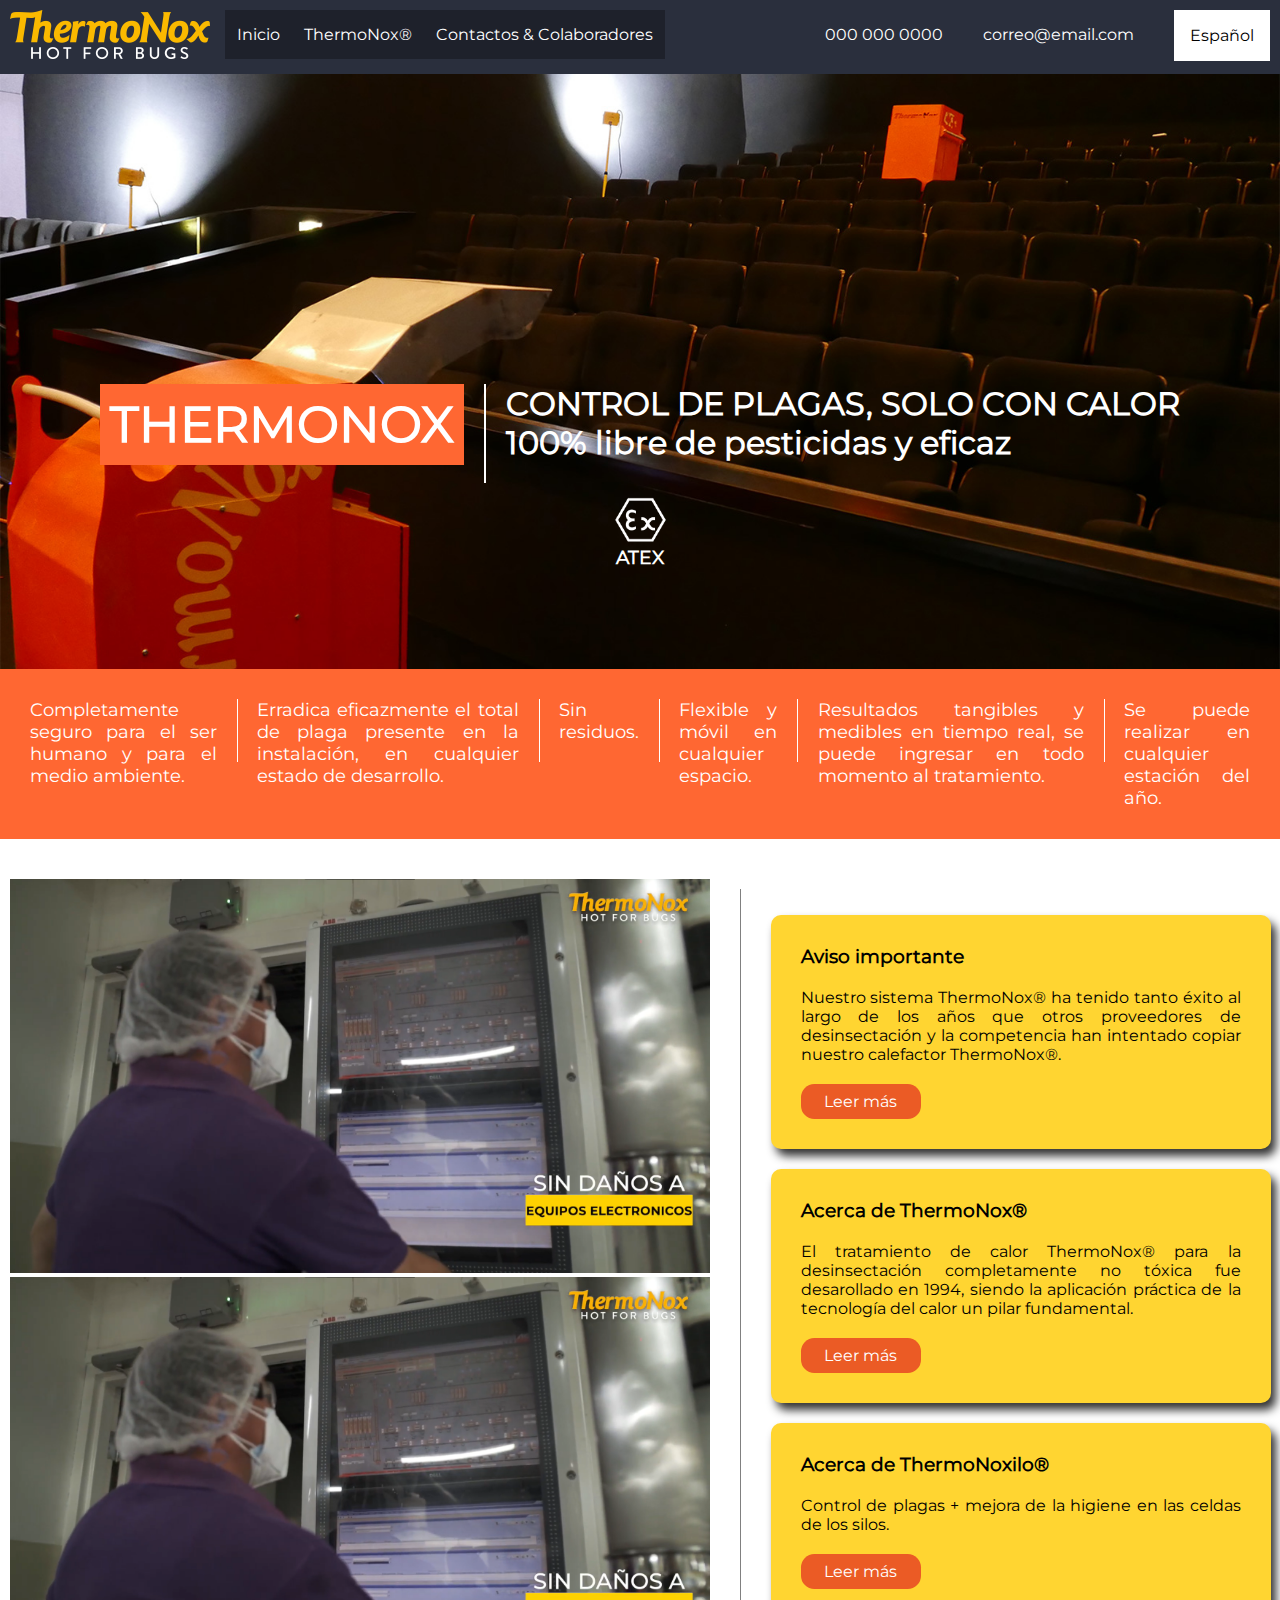
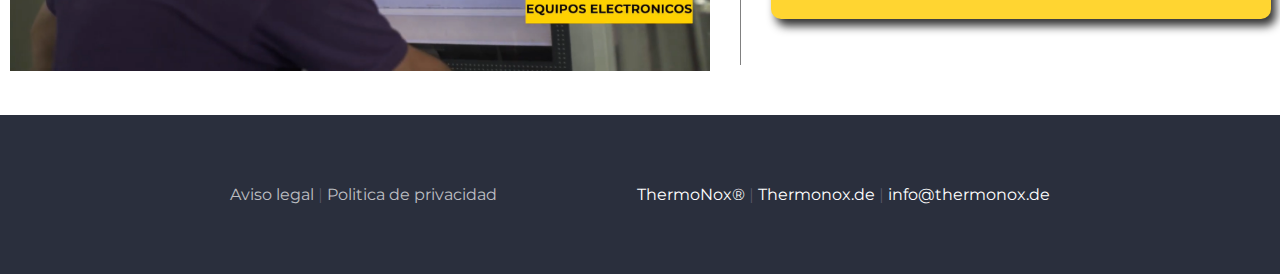
<file: index.html>
<!DOCTYPE html>
<html lang="en">
<head>
    <meta charset="UTF-8">
    <meta http-equiv="X-UA-Compatible" content="IE=edge">
    <meta name="viewport" content="width=s, initial-scale=1.0">
    <link rel="icon" type="image/jpg" sizes="32x32" href=".///img/favicon-32x32.png">
    <link rel="stylesheet" href="style.css">
    <title>Inicio - ThermoNox®</title>
</head>
<body>
    <div class="encabezado">
        <div class="logo">
            <a title="ThermoNox®" href="index.html"><img src="./img/thermonox-neu-logo-xl.png" alt="ThermoNox®" id="logo_inicial"></a>
        </div>
        <div class="menu">
            <ul class="nav">
                <li><a href="./index.html">Inicio</a></li>
                <li><a href="#">ThermoNox®</a>
                    <ul id="submenu">
                        <li><a href="./funcionamiento.html">Funcionamiento</a></li>
                        <li><a href="./aplicaciones.html">Aplicaciones</a></li>
                        <li><a href="./seguridad.html">Seguridad</a></li>
                        <li><a href="./thermonoxilo.html">ThermoNoxilo® - Tratamiento de silos</a></li>
                    </ul>
                </li>
                <li><a href="./Contacto Y colaboradores.html">Contactos & Colaboradores</a></li>
            </ul>
        </div>
        <div class="contacto">
            <div class="info_encabezado alineamiento" id="telefono">
                <p>000 000 0000</p>
            </div>
            <div class="info_encabezado alineamiento" id="contacto">
                <p>correo@email.com</p>
            </div>
            <div class="info_encabezado" id="idioma">
                <div class="seleccion_idioma">
                    <button class="boton_idioma">Español</button>
                    <div class="idiomas">
                      <a href="#">Español</a>
                      <a href="#">Inglés</a>
                    </div>
                </div>
            </div>
        </div>
        <a href="#openMenu" class="icon_menu"><img src="./img/icon_menu.png" alt=""></a>
    </div>

    <div id="openMenu" class="cont_menu">
        <div>
            <a href="#close" title="Close" class="close">
                <img src="./img/icon_close.png" alt="">
            </a>
            <div class="menu_mobile">
                <a href="./index.html">INICIO</a>
                <a href="#the_menu">THERMONOX®</a>
                <a href="./thermonoxilo.html">THERMONOXILO®</a>
                <div class="idiomas_mobile">
                    <a href="#">Español</a>
                    <a href="#">Inglés</a>
                </div>
                <a href="./Contacto Y colaboradores.html">CONTACTO Y COLABORACIONES</a>
            </div>
        </div> 
    </div>

    <div id="the_menu" class="cont_menu">
        <a href="#close" title="Close" class="close">
            <img src="./img/icon_close.png" alt="">
        </a>
        <div>
            <ul class="menu_mobile">
                <li><a href="./funcionamiento.html">Funcionamiento</a></li>
                <li><a href="./aplicaciones.html">Aplicaciones</a></li>
                <li><a href="./seguridad.html">Seguridad</a></li>
                <li><a href="./thermonoxilo.html">ThermoNoxilo® - Tratamiento de silos</a>
                </li>
            </ul>
        </div>
    </div>
    <div id="presentacion">
        <div class="titulos_info">
            <div class="titulo espacio">
                <h1 id="thermonox">THERMONOX</h1>
            </div>
            <div class="espacio"><hr class="linea_vertical"></div>
            <div class="titulos espacio">
                <h1>CONTROL DE PLAGAS, SOLO CON CALOR</h1>
                <h1 id="titulo_100">100% libre de pesticidas y eficaz</h1>
            </div>
        </div>
        <div class="atex">
            <div class="atex_centrado">
                <img src="./img/image.png" alt="ATEX-LOGO" title="ATEX-LOGO" id="ATEX">
            </div>
            <div class="atex_centrado">
                <h3 id="titulo_atex">ATEX</h3>
            </div>
        </div>
        <div class="texto_descripcion">
            <div class="descripcion">
                <p class="texto_info">Completamente seguro para el ser humano y para el medio ambiente.</p>
            </div>
            <div class="espacio"><hr class="linea_vertical_des"></div>
            <div class="descripcion">
                <p class="texto_info">Erradica eficazmente el total de plaga presente en la instalación, en cualquier estado de desarrollo.</p>
            </div>
            <div class="espacio"><hr class="linea_vertical_des"></div>
            <div class="descripcion">
                <p class="texto_info">Sin residuos.</p>
            </div>
            <div class="espacio"><hr class="linea_vertical_des"></div>
            <div class="descripcion">
                <p class="texto_info">Flexible y móvil en cualquier espacio.</p>
            </div>
            <div class="espacio"><hr class="linea_vertical_des"></div>
            <div class="descripcion">
                <p class="texto_info">Resultados tangibles y medibles en tiempo real, se puede ingresar en todo momento al tratamiento.</p>
            </div>
            <div class="espacio"><hr class="linea_vertical_des"></div>
            <div class="descripcion">
                <p class="texto_info">Se puede realizar en cualquier estación del año.</p>
            </div>
        </div>
    </div>
    <div class="videos_llamadas">
        <div class="videos">
            <div class="espacio_video">
                <a href="https://www.youtube.com/watch?v=f2uBLv1psVo&t=14s"><img src="./img/foto_link_video.png" class="img_video"></a>
            </div>
            <div class="espacio_video">
                <a href="https://www.youtube.com/watch?v=f2uBLv1psVo&t=14s"><img src="./img/foto_link_video.png" class="img_video"></a>
            </div>
        </div>
        <div class="espacio"><hr class="linea_vertical" id="linea_llamadas"></div>
        <div class="llamadas">
            <div class="llamada" id="aviso_importante">
                <h3 class="titulo_llamada">Aviso importante</h3>
                <p class="texto_llamada">Nuestro sistema ThermoNox® ha tenido tanto éxito al largo de los años que otros proveedores de desinsectación y la competencia han intentado copiar nuestro calefactor ThermoNox®.</p>
                <a class="leer_mas" href="./aviso_impotante.html">Leer más</a>
            </div>
            <div class="llamada" id="acerca_de_thermonox">
                <h3 class="titulo_llamada">Acerca de ThermoNox®</h3>
                <p class="texto_llamada">El tratamiento de calor ThermoNox® para la desinsectación completamente no tóxica fue desarollado en 1994, siendo la aplicación práctica de la tecnología del calor un pilar fundamental.</p>
                <a class="leer_mas" href="./acerca_thermonox.html">Leer más</a>
            </div>
            <div class="llamada" id="acerca_de_thermonoxilo">
                <h3 class="titulo_llamada">Acerca de ThermoNoxilo®</h3>
                <p class="texto_llamada">Control de plagas + mejora de la higiene en las celdas de los silos.</p>
                <a class="leer_mas" href="./thermonoxilo.html">Leer más</a>
            </div>
        </div>
    </div>
    <footer class="footer_thermonox">
        <div class="info_footer">
            <div class="info">
                <p><a href="aviso_legal.html" class="texto_footer_link">Aviso legal</a> <span class="separador">|</span> <a href="politica.html" class="texto_footer_link">Politica de privacidad</a></p>
            </div>
            <div class="info">
                <p><a class="texto_footer_normal">ThermoNox®</a> <span class="separador">|</span> <a class="texto_footer_normal">Thermonox.de </a><span class="separador">|</span><a class="texto_footer_normal"> info@thermonox.de</a></p>
            </div> 
        </div>
    </footer>
</body>
</html>
</file>
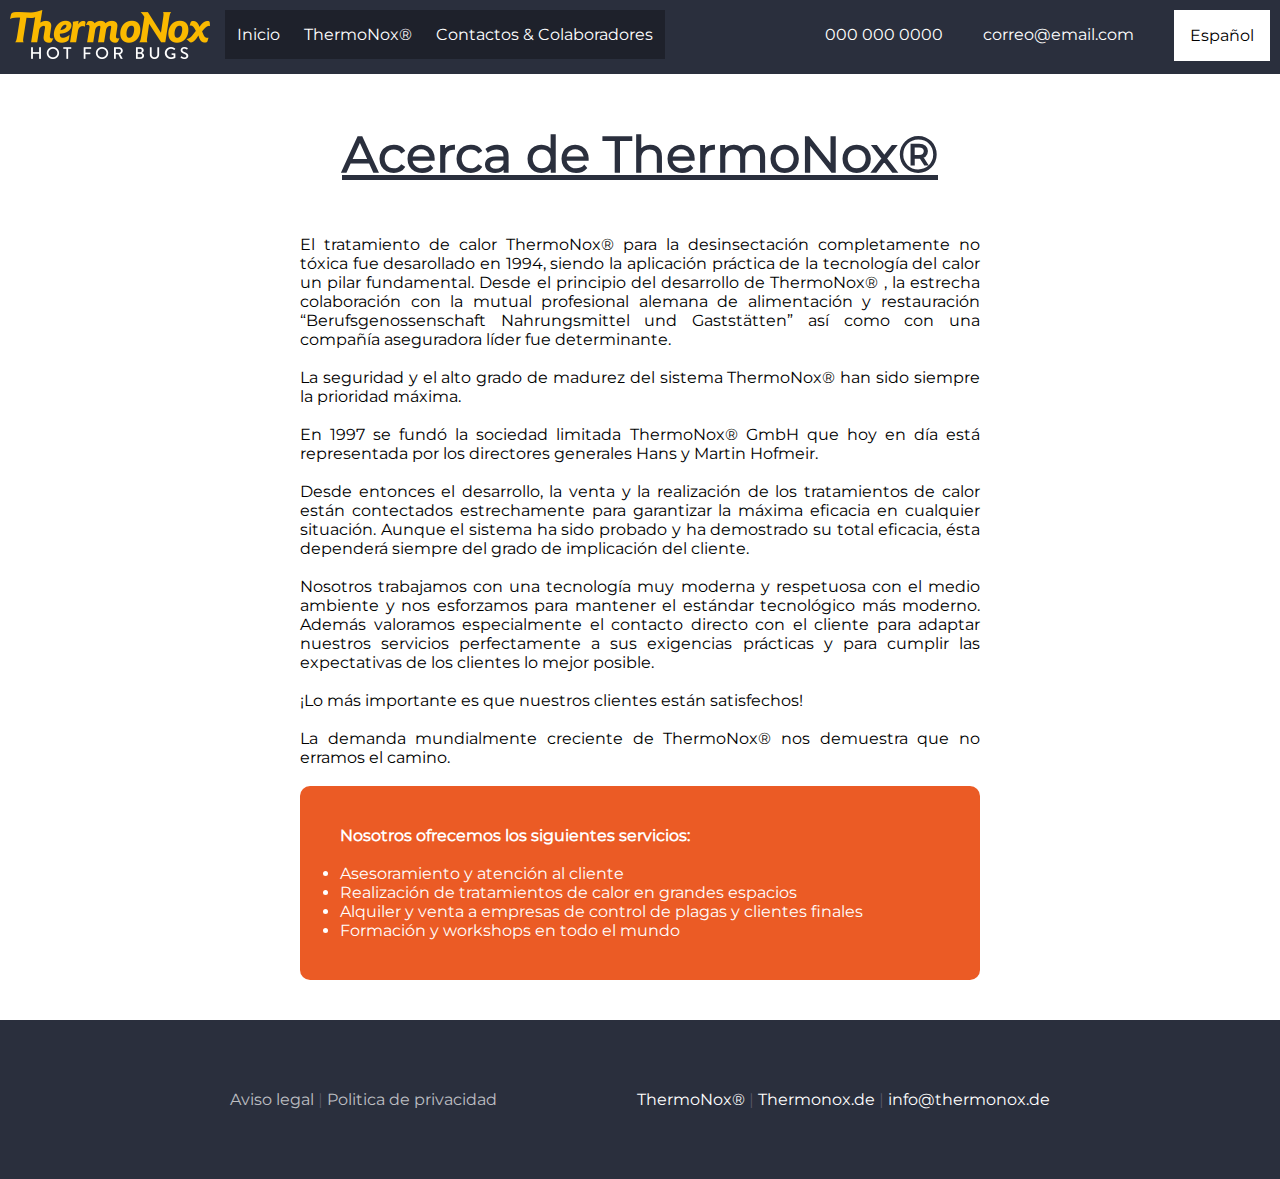
<file: acerca_thermonox.html>
<!DOCTYPE html>
<html lang="en">
<head>
    <meta charset="UTF-8">
    <meta http-equiv="X-UA-Compatible" content="IE=edge">
    <meta name="viewport" content="width=s, initial-scale=1.0">
    <link rel="icon" type="image/jpg" sizes="32x32" href=".///img/favicon-32x32.png">
    <link rel="stylesheet" href="style.css">
    <title>Acerca de ThermoNox® - ThermoNox®</title>
</head>
<body>
    <div class="encabezado">
        <div class="logo">
            <a title="ThermoNox®" href="index.html"><img src="./img/thermonox-neu-logo-xl.png" alt="ThermoNox®" id="logo_inicial"></a>
        </div>
        <div class="menu">
            <ul class="nav">
                <li><a href="./index.html">Inicio</a></li>
                <li><a href="#">ThermoNox®</a>
                    <ul id="submenu">
                        <li><a href="./funcionamiento.html">Funcionamiento</a></li>
                        <li><a href="./aplicaciones.html">Aplicaciones</a></li>
                        <li><a href="./seguridad.html">Seguridad</a></li>
                        <li><a href="./thermonoxilo.html">ThermoNoxilo® - Tratamiento de silos</a></li>
                    </ul>
                </li>
                <li><a href="./Contacto Y colaboradores.html">Contactos & Colaboradores</a></li>
            </ul>
        </div>
        <div class="contacto">
            <div class="info_encabezado alineamiento" id="telefono">
                <p>000 000 0000</p>
            </div>
            <div class="info_encabezado alineamiento" id="contacto">
                <p>correo@email.com</p>
            </div>
            <div class="info_encabezado" id="idioma">
                <div class="seleccion_idioma">
                    <button class="boton_idioma">Español</button>
                    <div class="idiomas">
                      <a href="#">Español</a>
                      <a href="#">Inglés</a>
                    </div>
                </div>
            </div>
        </div>
        <a href="#openMenu" class="icon_menu"><img src="./img/icon_menu.png" alt=""></a>
    </div>

    <div id="openMenu" class="cont_menu">
        <div>
            <a href="#close" title="Close" class="close">
                <img src="./img/icon_close.png" alt="">
            </a>
            <div class="menu_mobile">
                <a href="./index.html">INICIO</a>
                <a href="#the_menu">THERMONOX®</a>
                <a href="./thermonoxilo.html">THERMONOXILO®</a>
                <div class="idiomas_mobile">
                    <a href="#">Español</a>
                    <a href="#">Inglés</a>
                </div>
                <a href="./Contacto Y colaboradores.html">CONTACTO Y COLABORACIONES</a>
            </div>
        </div> 
    </div>

    <div id="the_menu" class="cont_menu">
        <a href="#close" title="Close" class="close">
            <img src="./img/icon_close.png" alt="">
        </a>
        <div>
            <ul class="menu_mobile">
                <li><a href="./funcionamiento.html">Funcionamiento</a></li>
                <li><a href="./aplicaciones.html">Aplicaciones</a></li>
                <li><a href="./seguridad.html">Seguridad</a></li>
                <li><a href="./thermonoxilo.html">ThermoNoxilo® - Tratamiento de silos</a>
                </li>
            </ul>
        </div>
    </div>
    <div class="titulo_pagina">
        <h1 class="titulo_p">Acerca de ThermoNox®</h1>
    </div>
    <div class="texto_thermonox">
        <p>El tratamiento de calor ThermoNox® para la desinsectación completamente no tóxica fue desarollado en 1994, siendo la aplicación práctica de la tecnología del calor un pilar fundamental. Desde el principio del desarrollo de ThermoNox® , la estrecha colaboración con la mutual profesional alemana de alimentación y restauración “Berufsgenossenschaft Nahrungsmittel und Gaststätten” así como con una compañía aseguradora líder fue determinante.</p>
        <br>
        <p>La seguridad y el alto grado de madurez del sistema ThermoNox® han sido siempre la prioridad máxima.</p>
        <br>
        <p>En 1997 se fundó la sociedad limitada ThermoNox® GmbH que hoy en día está representada por los directores generales Hans y Martin Hofmeir.</p>
        <br>
        <p>Desde entonces el desarrollo, la venta y la realización de los tratamientos de calor están contectados estrechamente para garantizar la máxima eficacia en cualquier situación. Aunque el sistema ha sido probado y ha demostrado su total eficacia, ésta dependerá siempre del grado de implicación del cliente.</p>
        <br>
        <p>Nosotros trabajamos con una tecnología muy moderna y respetuosa con el medio ambiente y nos esforzamos para mantener el estándar tecnológico más moderno. Además valoramos especialmente el contacto directo con el cliente para adaptar nuestros servicios perfectamente a sus exigencias prácticas y para cumplir las expectativas de los clientes lo mejor posible.</p>
        <br>
        <p>¡Lo más importante es que nuestros clientes están satisfechos!</p>
        <br>
        <p>La demanda mundialmente creciente de ThermoNox® nos demuestra que no erramos el camino.</p>
        <br>
        <div class="lista_th">
            <p id="titulo_lista_thermonox">Nosotros ofrecemos los siguientes servicios:</p>
            <br>
            <ul id="acerca_thermonox">
                <li>Asesoramiento y atención al cliente</li>
                <li>Realización de tratamientos de calor en grandes espacios</li>
                <li>Alquiler y venta a empresas de control de plagas y clientes finales</li>
                <li>Formación y workshops en todo el mundo</li>
            </ul>
        </div>
        
    </div>
    <footer class="footer_thermonox">
        <div class="info_footer">
            <div class="info">
                <p><a href="aviso_legal.html" class="texto_footer_link">Aviso legal</a> <span class="separador">|</span> <a href="politica.html" class="texto_footer_link">Politica de privacidad</a></p>
            </div>
            <div class="info">
                <p><a class="texto_footer_normal">ThermoNox®</a> <span class="separador">|</span> <a class="texto_footer_normal">Thermonox.de </a><span class="separador">|</span><a class="texto_footer_normal"> info@thermonox.de</a></p>
            </div> 
        </div>
    </footer>
</body>
</html>
</file>
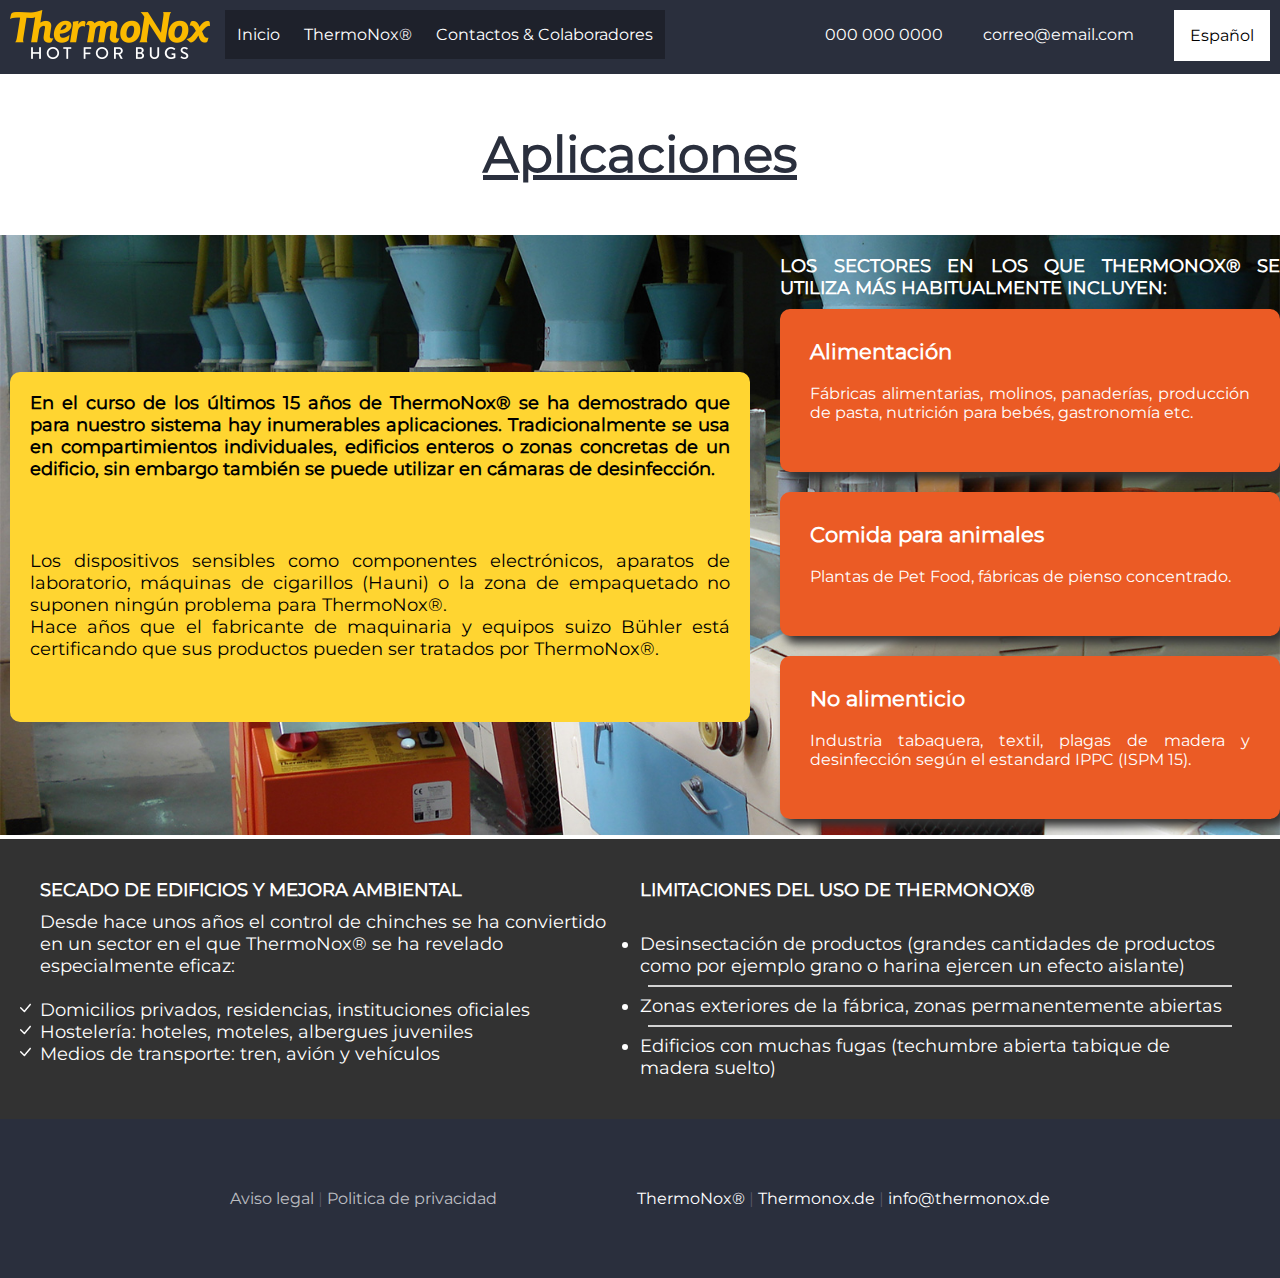
<file: aplicaciones.html>
<!DOCTYPE html>
<html lang="en">
<head>
    <meta charset="UTF-8">
    <meta http-equiv="X-UA-Compatible" content="IE=edge">
    <meta name="viewport" content="width=s, initial-scale=1.0">
    <link rel="icon" type="image/jpg" sizes="32x32" href=".///img/favicon-32x32.png">
    <link rel="stylesheet" href="style.css">
    <link rel="stylesheet" href="thermonox.css">
    <title>Aplicaciones - ThermoNox®</title>
</head>
<body>
    <div class="encabezado">
        <div class="logo">
            <a title="ThermoNox®" href="index.html"><img src="./img/thermonox-neu-logo-xl.png" alt="ThermoNox®" id="logo_inicial"></a>
        </div>
        <div class="menu">
            <ul class="nav">
                <li><a href="./index.html">Inicio</a></li>
                <li><a href="#">ThermoNox®</a>
                    <ul id="submenu">
                        <li><a href="./funcionamiento.html">Funcionamiento</a></li>
                        <li><a href="./aplicaciones.html">Aplicaciones</a></li>
                        <li><a href="./seguridad.html">Seguridad</a></li>
                        <li><a href="./thermonoxilo.html">ThermoNoxilo® - Tratamiento de silos</a></li>
                    </ul>
                </li>
                <li><a href="./Contacto Y colaboradores.html">Contactos & Colaboradores</a></li>
            </ul>
        </div>
        <div class="contacto">
            <div class="info_encabezado alineamiento" id="telefono">
                <p>000 000 0000</p>
            </div>
            <div class="info_encabezado alineamiento" id="contacto">
                <p>correo@email.com</p>
            </div>
            <div class="info_encabezado" id="idioma">
                <div class="seleccion_idioma">
                    <button class="boton_idioma">Español</button>
                    <div class="idiomas">
                      <a href="#">Español</a>
                      <a href="#">Inglés</a>
                    </div>
                </div>
            </div>
        </div>
        <a href="#openMenu" class="icon_menu"><img src="./img/icon_menu.png" alt=""></a>
    </div>

    <div id="openMenu" class="cont_menu">
        <div>
            <a href="#close" title="Close" class="close">
                <img src="./img/icon_close.png" alt="">
            </a>
            <div class="menu_mobile">
                <a href="./index.html">INICIO</a>
                <a href="#the_menu">THERMONOX®</a>
                <a href="./thermonoxilo.html">THERMONOXILO®</a>
                <div class="idiomas_mobile">
                    <a href="#">Español</a>
                    <a href="#">Inglés</a>
                </div>
                <a href="./Contacto Y colaboradores.html">CONTACTO Y COLABORACIONES</a>
            </div>
        </div> 
    </div>

    <div id="the_menu" class="cont_menu">
        <a href="#close" title="Close" class="close">
            <img src="./img/icon_close.png" alt="">
        </a>
        <div>
            <ul class="menu_mobile">
                <li><a href="./funcionamiento.html">Funcionamiento</a></li>
                <li><a href="./aplicaciones.html">Aplicaciones</a></li>
                <li><a href="./seguridad.html">Seguridad</a></li>
                <li><a href="./thermonoxilo.html">ThermoNoxilo® - Tratamiento de silos</a>
                </li>
            </ul>
        </div>
    </div>
    <div class="titulo_pagina">
        <h1 class="titulo_p">Aplicaciones</h1>
    </div>
    <div class="aplicaciones">
        <div class="descripcion">
            <div class="fondo_texto">
                <p id="resaltado_texto">
                    En el curso de los últimos 15 años de ThermoNox® se ha demostrado que para nuestro 
                    sistema hay inumerables aplicaciones. Tradicionalmente se usa en compartimientos 
                    individuales, edificios enteros o zonas concretas de un edificio, sin embargo también 
                    se puede utilizar en cámaras de desinfección.
                </p>
                <p>
                    Los dispositivos sensibles como componentes electrónicos, aparatos de laboratorio, máquinas de cigarillos (Hauni) o la zona de empaquetado no suponen ningún problema para ThermoNox®. <br>
    
                    Hace años que el fabricante de maquinaria y equipos suizo Bühler está certificando que sus productos pueden ser tratados por ThermoNox®.
                </p>
            </div>
        </div>
        <div class="informacion_aplicaciones">
            <p class="titulo_info_ap">LOS SECTORES EN LOS QUE THERMONOX® SE UTILIZA MÁS HABITUALMENTE INCLUYEN:</p>
            <div class="llamada_info_ap">
                <div class="llamada info_aplicaciones">
                    <h3 class="titulo_llamada">Alimentación</h3>
                    <p class="texto_llamada">Fábricas alimentarias, molinos, panaderías, producción de pasta, nutrición para bebés, gastronomía etc.</p>
                </div>
                <div class="llamada info_aplicaciones">
                    <h3 class="titulo_llamada">Comida para animales</h3>
                    <p class="texto_llamada">Plantas de Pet Food, fábricas de pienso concentrado.</p>
                </div>
                <div class="llamada info_aplicaciones">
                    <h3 class="titulo_llamada">No alimenticio</h3>
                    <p class="texto_llamada">Industria tabaquera, textil, plagas de madera y desinfección según el estandard IPPC (ISPM 15).</p>
                </div>
            </div>
        </div>
    </div>
    <div class="secado_limitaciones">
        <div class="secado">
            <p class="titulo_info_ap">SECADO DE EDIFICIOS Y MEJORA AMBIENTAL</p>
            <p>
                Desde hace unos años el control de chinches se ha conviertido en un sector en el que ThermoNox® se ha revelado especialmente eficaz:
            </p>
            <br>
            <ul id="lista_secado">
                <li>Domicilios privados, residencias, instituciones oficiales</li>
                <li>Hostelería: hoteles, moteles, albergues juveniles</li>
                <li>Medios de transporte: tren, avión y vehículos</li>
            </ul>
        </div>
        <div class="limitaciones">
            <p class="titulo_info_ap">LIMITACIONES DEL USO DE THERMONOX®  </p>
            <br>
            <ul>
                <li>Desinsectación de productos (grandes cantidades de productos como por ejemplo grano o harina ejercen un efecto aislante)</li>
                <div class="line"></div>
                <li>Zonas exteriores de la fábrica, zonas permanentemente abiertas</li>
                <div class="line"></div>
                <li>Edificios con muchas fugas (techumbre abierta tabique de madera suelto)</li>
            </ul>
        </div>
    </div>
    <footer class="footer_thermonox">
        <div class="info_footer">
            <div class="info">
                <p><a href="aviso_legal.html" class="texto_footer_link">Aviso legal</a> <span class="separador">|</span> <a href="politica.html" class="texto_footer_link">Politica de privacidad</a></p>
            </div>
            <div class="info">
                <p><a class="texto_footer_normal">ThermoNox®</a> <span class="separador">|</span> <a class="texto_footer_normal">Thermonox.de </a><span class="separador">|</span><a class="texto_footer_normal"> info@thermonox.de</a></p>
            </div> 
        </div>
    </footer>
</body>
</html>
</file>
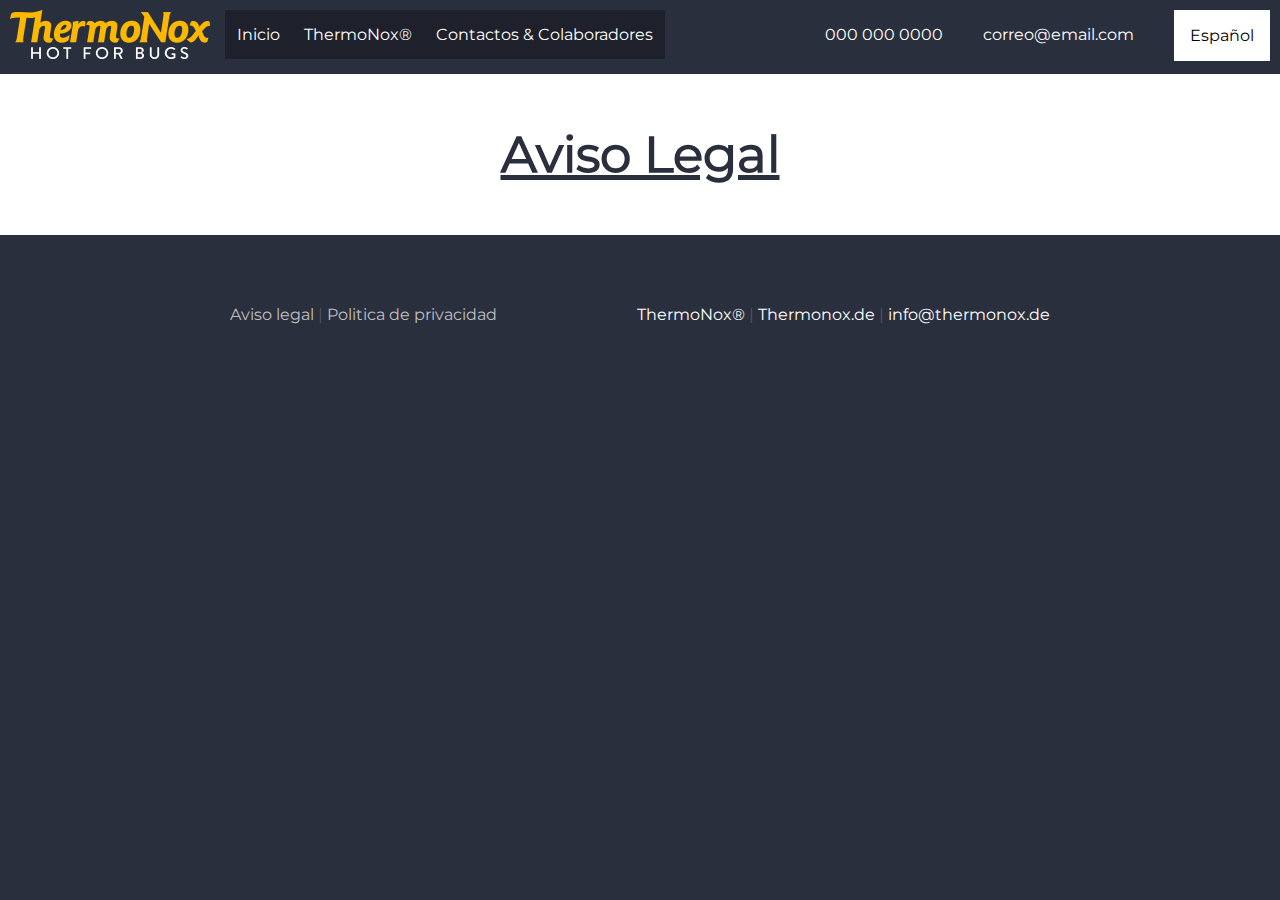
<file: aviso_legal.html>
<!DOCTYPE html>
<html lang="en">
<head>
    <meta charset="UTF-8">
    <meta http-equiv="X-UA-Compatible" content="IE=edge">
    <meta name="viewport" content="width=s, initial-scale=1.0">
    <link rel="icon" type="image/jpg" sizes="32x32" href=".///img/favicon-32x32.png">
    <link rel="stylesheet" href="style.css">
    <title>Aviso Legal - ThermoNox®</title>
</head>
<body>
    <div class="encabezado">
        <div class="logo">
            <a title="ThermoNox®" href="index.html"><img src="./img/thermonox-neu-logo-xl.png" alt="ThermoNox®" id="logo_inicial"></a>
        </div>
        <div class="menu">
            <ul class="nav">
                <li><a href="./index.html">Inicio</a></li>
                <li><a href="#">ThermoNox®</a>
                    <ul id="submenu">
                        <li><a href="./funcionamiento.html">Funcionamiento</a></li>
                        <li><a href="./aplicaciones.html">Aplicaciones</a></li>
                        <li><a href="./seguridad.html">Seguridad</a></li>
                        <li><a href="./thermonoxilo.html">ThermoNoxilo® - Tratamiento de silos</a></li>
                    </ul>
                </li>
                <li><a href="./Contacto Y colaboradores.html">Contactos & Colaboradores</a></li>
            </ul>
        </div>
        <div class="contacto">
            <div class="info_encabezado alineamiento" id="telefono">
                <p>000 000 0000</p>
            </div>
            <div class="info_encabezado alineamiento" id="contacto">
                <p>correo@email.com</p>
            </div>
            <div class="info_encabezado" id="idioma">
                <div class="seleccion_idioma">
                    <button class="boton_idioma">Español</button>
                    <div class="idiomas">
                      <a href="#">Español</a>
                      <a href="#">Inglés</a>
                    </div>
                </div>
            </div>
        </div>
        <a href="#openMenu" class="icon_menu"><img src="./img/icon_menu.png" alt=""></a>
    </div>

    <div id="openMenu" class="cont_menu">
        <div>
            <a href="#close" title="Close" class="close">
                <img src="./img/icon_close.png" alt="">
            </a>
            <div class="menu_mobile">
                <a href="./index.html">INICIO</a>
                <a href="#the_menu">THERMONOX®</a>
                <a href="./thermonoxilo.html">THERMONOXILO®</a>
                <div class="idiomas_mobile">
                    <a href="#">Español</a>
                    <a href="#">Inglés</a>
                </div>
                <a href="./Contacto Y colaboradores.html">CONTACTO Y COLABORACIONES</a>
            </div>
        </div> 
    </div>

    <div id="the_menu" class="cont_menu">
        <a href="#close" title="Close" class="close">
            <img src="./img/icon_close.png" alt="">
        </a>
        <div>
            <ul class="menu_mobile">
                <li><a href="./funcionamiento.html">Funcionamiento</a></li>
                <li><a href="./aplicaciones.html">Aplicaciones</a></li>
                <li><a href="./seguridad.html">Seguridad</a></li>
                <li><a href="./thermonoxilo.html">ThermoNoxilo® - Tratamiento de silos</a>
                </li>
            </ul>
        </div>
    </div>
    <div class="titulo_pagina">
        <h1 class="titulo_p">Aviso Legal</h1>
    </div>
    <footer class="footer_thermonox">
        <div class="info_footer">
            <div class="info">
                <p><a href="aviso_legal.html" class="texto_footer_link">Aviso legal</a> <span class="separador">|</span> <a href="politica.html" class="texto_footer_link">Politica de privacidad</a></p>
            </div>
            <div class="info">
                <p><a class="texto_footer_normal">ThermoNox®</a> <span class="separador">|</span> <a class="texto_footer_normal">Thermonox.de </a><span class="separador">|</span><a class="texto_footer_normal"> info@thermonox.de</a></p>
            </div> 
        </div>
    </footer>
</body>
</html>
</file>
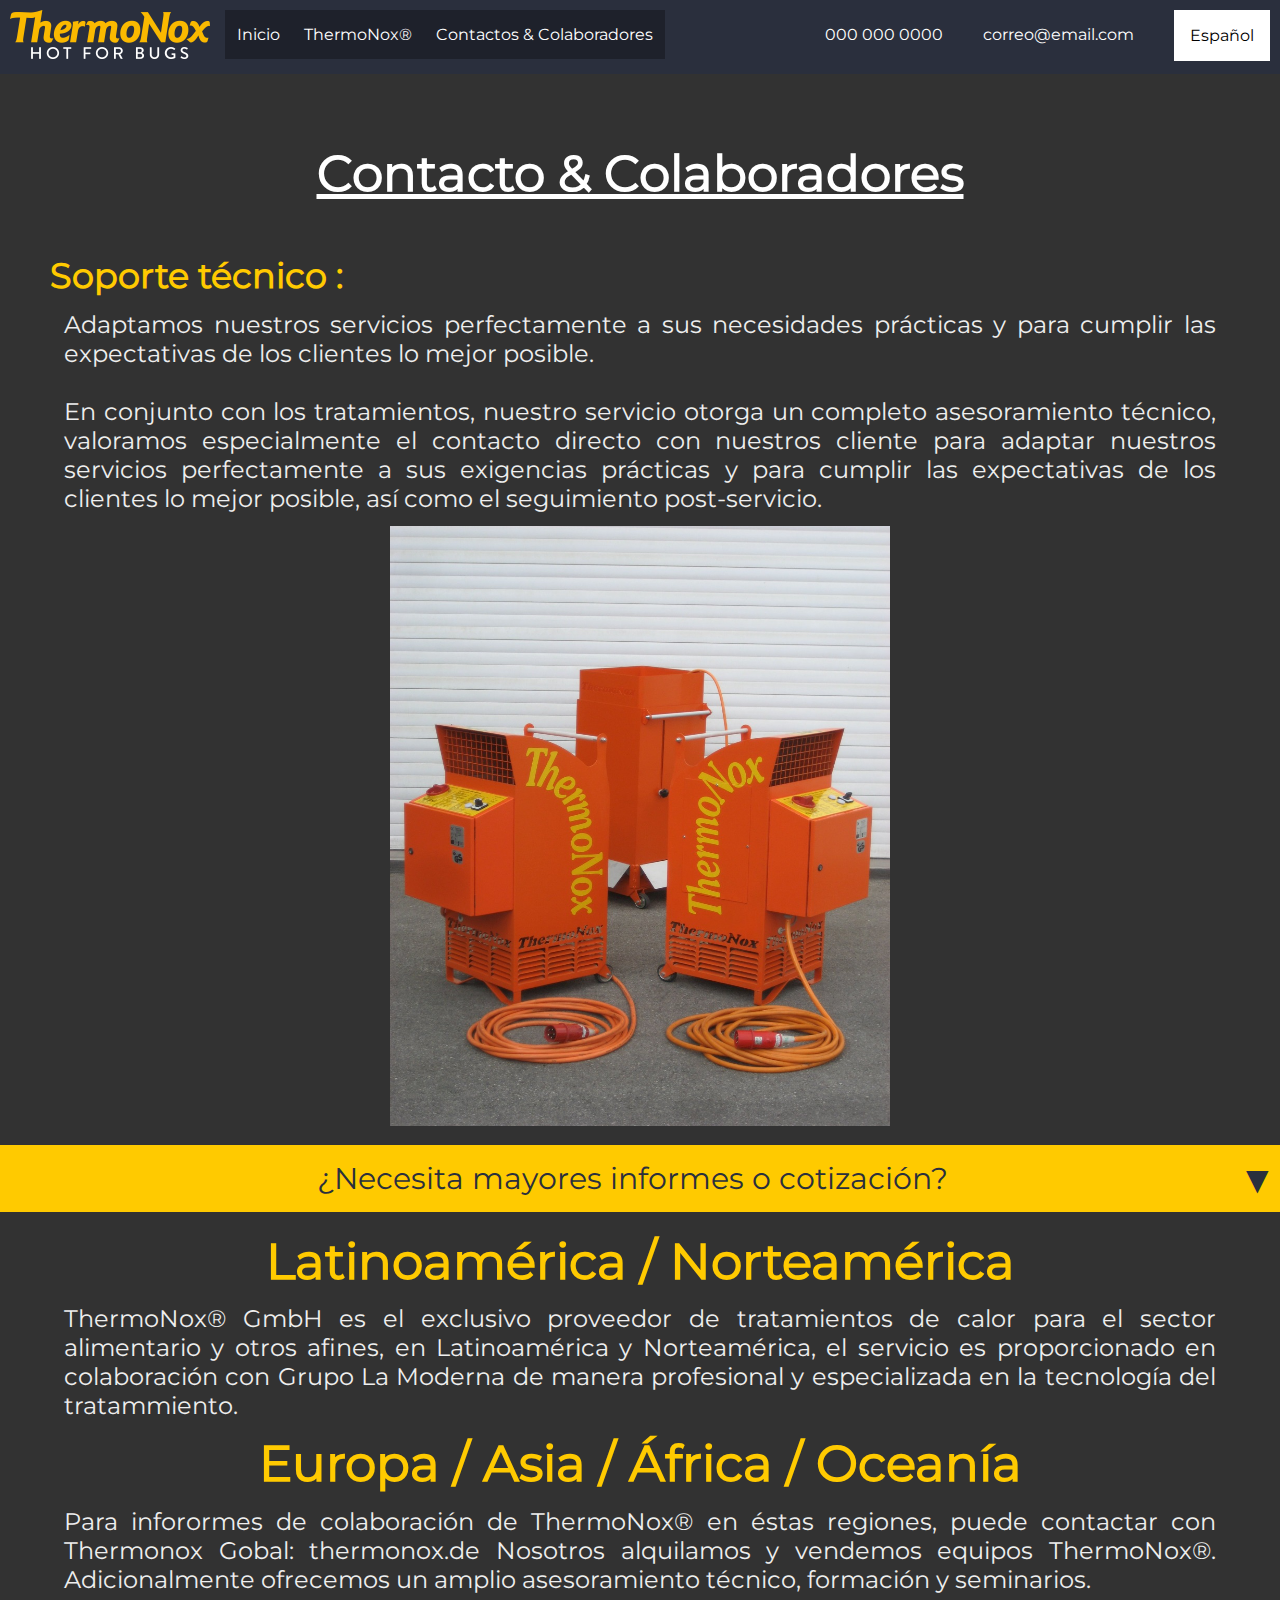
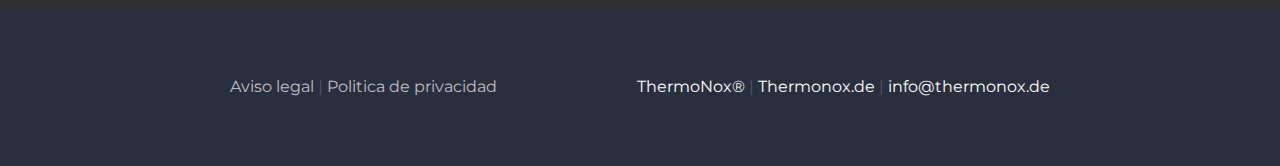
<file: Contacto Y colaboradores.html>
<!DOCTYPE html>
<html lang="en">
<head>
    <meta charset="UTF-8">
    <meta http-equiv="X-UA-Compatible" content="IE=edge">
    <meta name="viewport" content="width=s, initial-scale=1.0">
    <link rel="icon" type="image/jpg" sizes="32x32" href=".///img/favicon-32x32.png">
    <link rel="stylesheet" href="style.css">
    <link rel="stylesheet" href="contacto-col.css">
    <title>Contacto & Colaboradores - ThermoNox®</title>
</head>
<body>
    <div class="encabezado">
        <div class="logo">
            <a title="ThermoNox®" href="index.html"><img src="./img/thermonox-neu-logo-xl.png" alt="ThermoNox®" id="logo_inicial"></a>
        </div>
        <div class="menu">
            <ul class="nav">
                <li><a href="./index.html">Inicio</a></li>
                <li><a href="#">ThermoNox®</a>
                    <ul id="submenu">
                        <li><a href="./funcionamiento.html">Funcionamiento</a></li>
                        <li><a href="./aplicaciones.html">Aplicaciones</a></li>
                        <li><a href="./seguridad.html">Seguridad</a></li>
                        <li><a href="./thermonoxilo.html">ThermoNoxilo® - Tratamiento de silos</a></li>
                    </ul>
                </li>
                <li><a href="./Contacto Y colaboradores.html">Contactos & Colaboradores</a></li>
            </ul>
        </div>
        <div class="contacto">
            <div class="info_encabezado alineamiento" id="telefono">
                <p>000 000 0000</p>
            </div>
            <div class="info_encabezado alineamiento" id="contacto">
                <p>correo@email.com</p>
            </div>
            <div class="info_encabezado" id="idioma">
                <div class="seleccion_idioma">
                    <button class="boton_idioma">Español</button>
                    <div class="idiomas">
                      <a href="#">Español</a>
                      <a href="#">Inglés</a>
                    </div>
                </div>
            </div>
        </div>
        <a href="#openMenu" class="icon_menu"><img src="./img/icon_menu.png" alt=""></a>
    </div>

    <div id="openMenu" class="cont_menu">
        <div>
            <a href="#close" title="Close" class="close">
                <img src="./img/icon_close.png" alt="">
            </a>
            <div class="menu_mobile">
                <a href="./index.html">INICIO</a>
                <a href="#the_menu">THERMONOX®</a>
                <a href="./thermonoxilo.html">THERMONOXILO®</a>
                <div class="idiomas_mobile">
                    <a href="#">Español</a>
                    <a href="#">Inglés</a>
                </div>
                <a href="./Contacto Y colaboradores.html">CONTACTO Y COLABORACIONES</a>
            </div>
        </div> 
    </div>

    <div id="the_menu" class="cont_menu">
        <a href="#close" title="Close" class="close">
            <img src="./img/icon_close.png" alt="">
        </a>
        <div>
            <ul class="menu_mobile">
                <li><a href="./funcionamiento.html">Funcionamiento</a></li>
                <li><a href="./aplicaciones.html">Aplicaciones</a></li>
                <li><a href="./seguridad.html">Seguridad</a></li>
                <li><a href="./thermonoxilo.html">ThermoNoxilo® - Tratamiento de silos</a>
                </li>
            </ul>
        </div>
    </div> <br>
   <!-- Termina Encabezado -->
   
   <div class="titulo_pagina" id="contacto_titulo">
        <h1 class="titulo_p" id=contacto>Contacto & Colaboradores</h1>
    </div>
   <!-- Inicio Contenido -->
   <div class="soporte_tecnico">
        <h2 > Soporte técnico :</h2>
        <p class="subtitulo">
            Adaptamos nuestros servicios perfectamente a sus necesidades prácticas y para cumplir las expectativas de los clientes lo mejor posible. <br><br>

            En conjunto con los tratamientos, nuestro servicio otorga un completo asesoramiento técnico, valoramos especialmente el contacto directo con nuestros cliente para adaptar nuestros servicios perfectamente a sus exigencias prácticas y para cumplir las expectativas de los clientes lo mejor posible, así como el seguimiento post-servicio.
        </p>
        <img src="./img/modulo.jpg" alt="HTML5 icon" style="width: 500px; height: 600px;" class="centrame"><br>
        <div class="acordeon"> 
            <button type="button" class="boton__acordeon">¿Necesita mayores informes o cotización?</button>
            <div class="contenido__acordeon">
            <a href="Form.html" id="padding_form"> Formulario de Contacto </a> 
            </div> <br>
        <h1 align="center"> Latinoamérica / Norteamérica </h1>
        <p class="subtitulo">
            ThermoNox® GmbH es el exclusivo proveedor de tratamientos de calor para el sector alimentario y 
            otros afines, en Latinoamérica y Norteamérica, el servicio es proporcionado en colaboración con 
            Grupo La Moderna de manera profesional y especializada en la tecnología del tratammiento.
        </p>
        <h1 align="center"> Europa / Asia / África / Oceanía </h1>
        <p class="subtitulo">
            Para inforormes de colaboración de ThermoNox® en éstas regiones, puede contactar con 
            Thermonox Gobal: thermonox.de Nosotros alquilamos y vendemos equipos ThermoNox®. 
            Adicionalmente ofrecemos un amplio asesoramiento técnico, formación y seminarios.
        </p>
   </div>
       
   <!-- Final Contenido -->

   <!-- Inicio Footer -->
   <footer class="footer_thermonox">
        <div class="info_footer">
            <div class="info">
                <p><a href="aviso_legal.html" class="texto_footer_link">Aviso legal</a> <span class="separador">|</span> <a href="politica.html" class="texto_footer_link">Politica de privacidad</a></p>
            </div>
            <div class="info">
                <p><a class="texto_footer_normal">ThermoNox®</a> <span class="separador">|</span> <a class="texto_footer_normal">Thermonox.de </a><span class="separador">|</span><a class="texto_footer_normal"> info@thermonox.de</a></p>
            </div> 
        </div>
    </footer>
   <!-- Final Footer -->

    <script>
    document.querySelectorAll('.boton__acordeon').forEach(button =>{
        button.addEventListener('click', () =>{
            // Se puede descomentar esto para añadir una animacion, pero esto no lo deja ajustar su tamaño en tiempo real.
            //const contenidoacordeon= button.nextElementSibling;
            button.classList.toggle('boton__acordeon--activo');
            //if (button.classList.contains('boton__acordeon--activo')){
            //   contenidoacordeon.style.maxHeight = contenidoacordeon.scrollHeight + 'px';
            //} else{
            //    contenidoacordeon.style.maxHeight = 0;
            //}
        });
    });
    </script>         
</body>
</html>
</file>
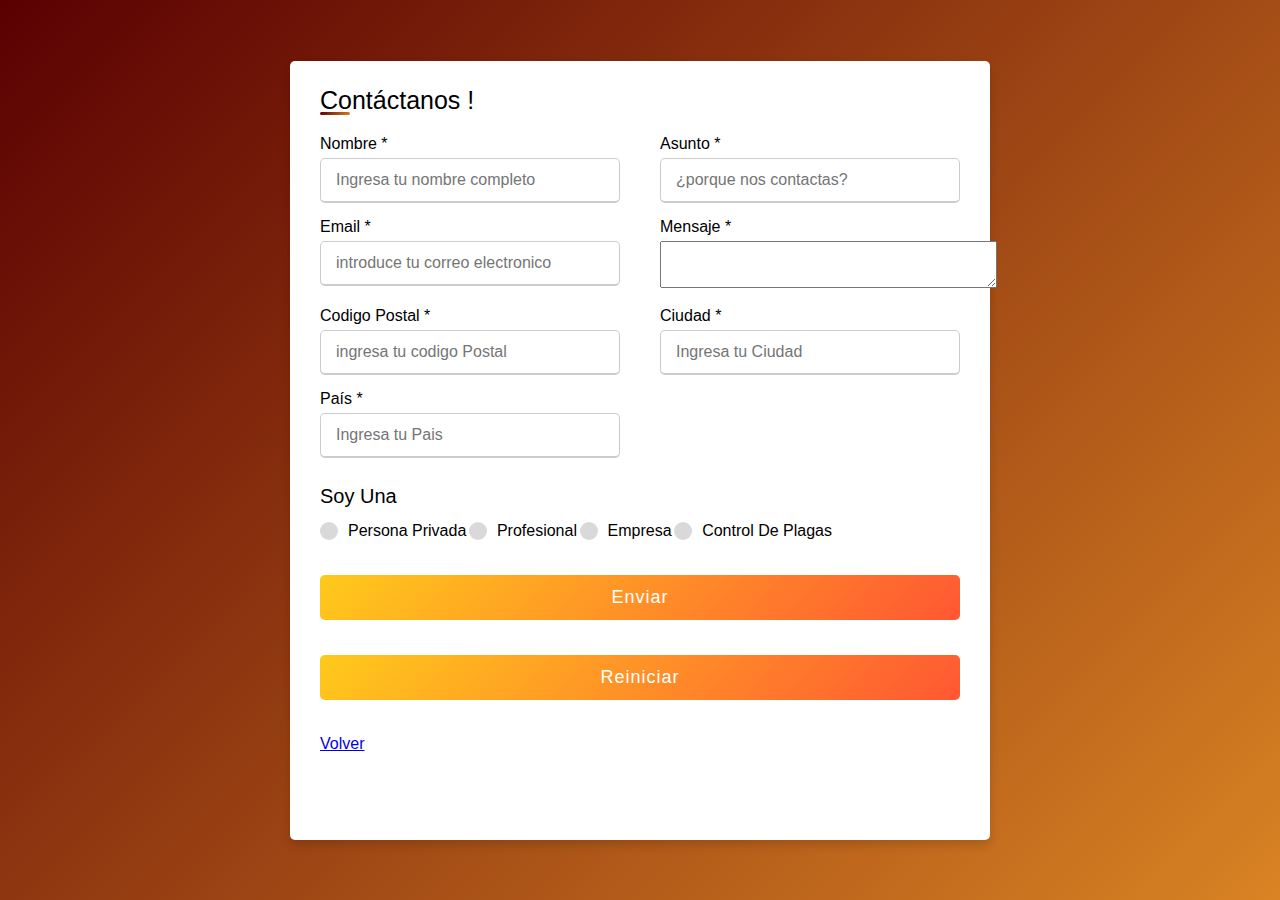
<file: Form.html>
<!DOCTYPE html>
<html >
  <head>
    <meta charset="UTF-8">
    <link rel="stylesheet" href="FormStyle.css">
    <link rel="icon" type="image/jpg" sizes="32x32" href="favicon-32x32.png">
    <meta name="viewport" content="width=device-width, initial-scale=1.0">
   </head>
<body>
<!-- Inicia Formulario -->
  <div class="container">
    <div class="title">Contáctanos !</div>
    <div class="content">
      <form action="#">
        <div class="user-details">
          <div class="input-box">
            <span class="details">Nombre *</span>
            <input type="text" placeholder="Ingresa tu nombre completo" required>
          </div>
          <div class="input-box">
            <span class="details">Asunto *</span>
            <input type="text" placeholder="¿porque nos contactas?" required>
          </div>
          <div class="input-box">
            <span class="details">Email *</span>
            <input type="email" placeholder="introduce tu correo electronico" required>
          </div>
          <div class="input-box">
            <span class="details">Mensaje *</span>
            <textarea name="mensaje"  cols="40" rows="3" placeholder="introduce tu mensaje"> </textarea>
          </div>
          <div class="input-box">
            <span class="details">Codigo Postal *</span>
            <input type="text" placeholder="ingresa tu codigo Postal" required>
          </div>
          <div class="input-box">
            <span class="details">Ciudad *</span>
            <input type="text" placeholder="Ingresa tu Ciudad" required>
          </div>
          <div class="input-box">
            <span class="details">País *</span>
            <input type="text" placeholder="Ingresa tu Pais" required>
          </div>
        </div>
        
        <div class="gender-details">
          <input type="radio" name="gender" id="dot-1" required>
          <input type="radio" name="gender" id="dot-2" required>
          <input type="radio" name="gender" id="dot-3" required>
          <input type="radio" name="gender" id="dot-4" required>
          <span class="gender-title">Soy Una</span>
          <div class="category">
            <label for="dot-1">
            <span class="dot one"></span>
            <span class="gender">Persona Privada</span>
          </label>
          <label for="dot-2">
            <span class="dot two"></span>
            <span class="gender">Profesional</span>
          </label>
          <label for="dot-3">
            <span class="dot three"></span>
            <span class="gender">Empresa</span>
            </label>
            <label for="dot-4">
                <span class="dot four"></span>
                <span class="gender">Control De Plagas</span>
            </label>
          </div>
        </div>
        <div class="button">
            
            <input type="submit" value="Enviar">
        </div>
        <div class="button">
            <input type="reset" value="Reiniciar">
        </div>
        <div class="button">
            <a href="Contacto Y colaboradores.html"> Volver </a>
        </div>
        <!-- Termina  Formulario -->
      </form>
    </div>
  </div>

</body>
</html>
</file>
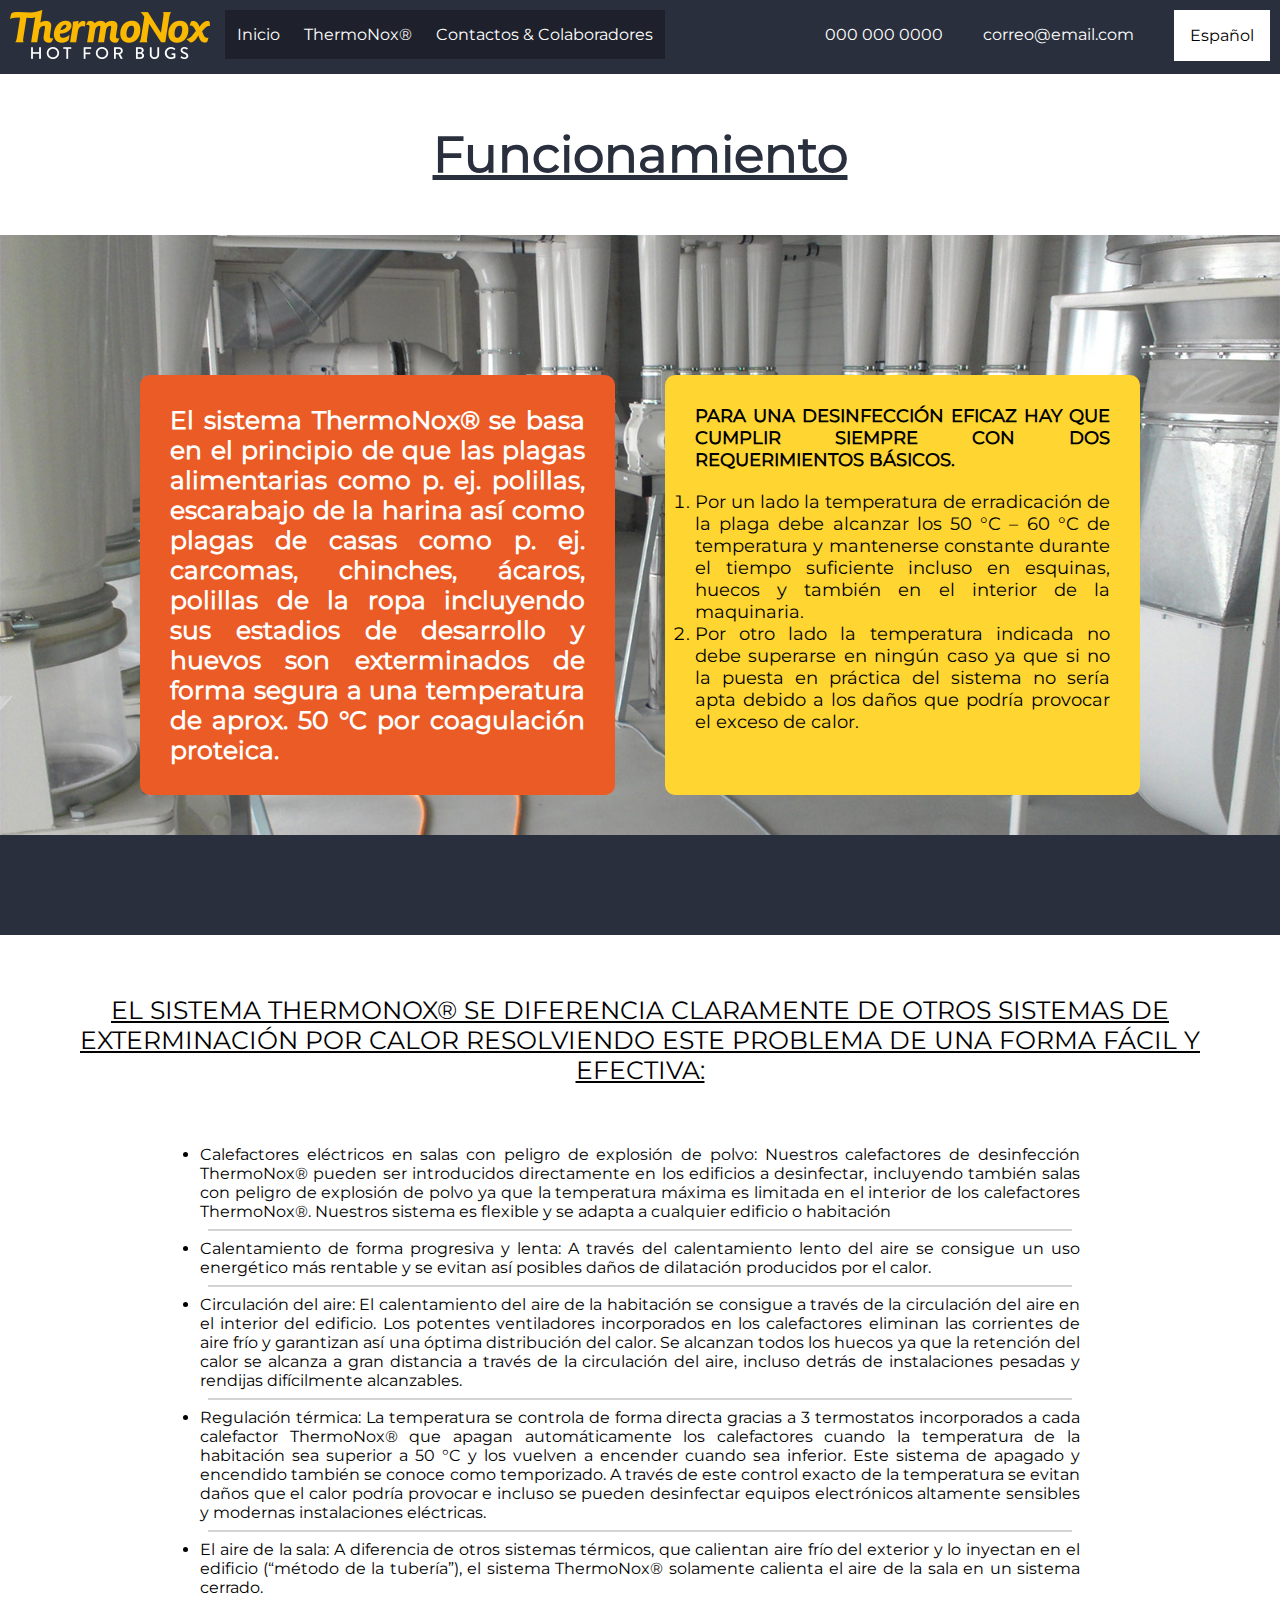
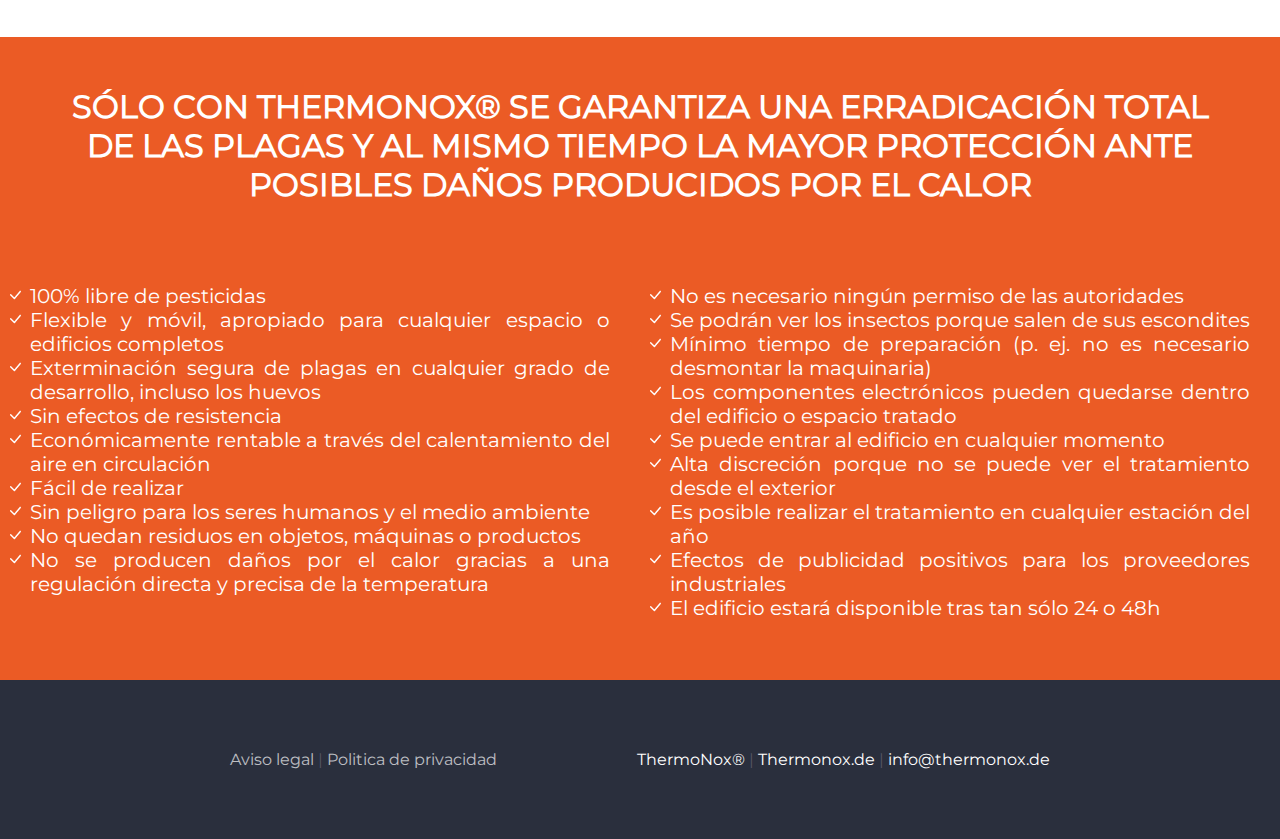
<file: funcionamiento.html>
<!DOCTYPE html>
<html lang="en">
<head>
    <meta charset="UTF-8">
    <meta http-equiv="X-UA-Compatible" content="IE=edge">
    <meta name="viewport" content="width=s, initial-scale=1.0">
    <link rel="icon" type="image/jpg" sizes="32x32" href=".///img/favicon-32x32.png">
    <link rel="stylesheet" href="style.css">
    <link rel="stylesheet" href="thermonox.css">
    <title>Funcionamiento - ThermoNox®</title>
</head>
<body>
    <div class="encabezado">
        <div class="logo">
            <a title="ThermoNox®" href="index.html"><img src="./img/thermonox-neu-logo-xl.png" alt="ThermoNox®" id="logo_inicial"></a>
        </div>
        <div class="menu">
            <ul class="nav">
                <li><a href="./index.html">Inicio</a></li>
                <li><a href="#">ThermoNox®</a>
                    <ul id="submenu">
                        <li><a href="./funcionamiento.html">Funcionamiento</a></li>
                        <li><a href="./aplicaciones.html">Aplicaciones</a></li>
                        <li><a href="./seguridad.html">Seguridad</a></li>
                        <li><a href="./thermonoxilo.html">ThermoNoxilo® - Tratamiento de silos</a></li>
                    </ul>
                </li>
                <li><a href="./Contacto Y colaboradores.html">Contactos & Colaboradores</a></li>
            </ul>
        </div>
        <div class="contacto">
            <div class="info_encabezado alineamiento" id="telefono">
                <p>000 000 0000</p>
            </div>
            <div class="info_encabezado alineamiento" id="contacto">
                <p>correo@email.com</p>
            </div>
            <div class="info_encabezado" id="idioma">
                <div class="seleccion_idioma">
                    <button class="boton_idioma">Español</button>
                    <div class="idiomas">
                      <a href="#">Español</a>
                      <a href="#">Inglés</a>
                    </div>
                </div>
            </div>
        </div>
        <a href="#openMenu" class="icon_menu"><img src="./img/icon_menu.png" alt=""></a>
    </div>

    <div id="openMenu" class="cont_menu">
        <div>
            <a href="#close" title="Close" class="close">
                <img src="./img/icon_close.png" alt="">
            </a>
            <div class="menu_mobile">
                <a href="./index.html">INICIO</a>
                <a href="#the_menu">THERMONOX®</a>
                <a href="./thermonoxilo.html">THERMONOXILO®</a>
                <div class="idiomas_mobile">
                    <a href="#">Español</a>
                    <a href="#">Inglés</a>
                </div>
                <a href="./Contacto Y colaboradores.html">CONTACTO Y COLABORACIONES</a>
            </div>
        </div> 
    </div>

    <div id="the_menu" class="cont_menu">
        <a href="#close" title="Close" class="close">
            <img src="./img/icon_close.png" alt="">
        </a>
        <div>
            <ul class="menu_mobile">
                <li><a href="./funcionamiento.html">Funcionamiento</a></li>
                <li><a href="./aplicaciones.html">Aplicaciones</a></li>
                <li><a href="./seguridad.html">Seguridad</a></li>
                <li><a href="./thermonoxilo.html">ThermoNoxilo® - Tratamiento de silos</a>
                </li>
            </ul>
        </div>
    </div>
    <div class="titulo_pagina">
        <h1 class="titulo_p">Funcionamiento</h1>
    </div>
    <div class="funcionamiento_thermonox_datos">
        <div class="primer_texto">
            <p class="texto">
                El sistema ThermoNox® se basa en el principio de que las plagas alimentarias como p. ej. 
                polillas, escarabajo de la harina así como plagas de casas como p. ej. carcomas, chinches, 
                ácaros, polillas de la ropa incluyendo sus estadios de desarrollo y huevos son exterminados
                de forma segura a una temperatura de aprox. 50 °C por coagulación proteica.
            </p>
        </div>
        <div class="segundo_texto">
            <p id="titulo_desinfeccion">PARA UNA DESINFECCIÓN EFICAZ HAY QUE CUMPLIR SIEMPRE CON DOS REQUERIMIENTOS BÁSICOS.</p>
            <ol>
                <li>Por un lado la temperatura de erradicación de la plaga debe alcanzar los 50 °C – 60 °C de temperatura y mantenerse constante durante el tiempo suficiente incluso en esquinas, huecos y también en el interior de la maquinaria.</li>
                <li>Por otro lado la temperatura indicada no debe superarse en ningún caso ya que si no la puesta en práctica del sistema no sería apta debido a los daños que podría provocar el exceso de calor.</li>
            </ol>
        </div>
    </div>
    <div class="info_thermonox">
        <div class="titulo">
            <p id="info_titulo">EL SISTEMA THERMONOX® SE DIFERENCIA CLARAMENTE DE OTROS SISTEMAS DE EXTERMINACIÓN POR CALOR RESOLVIENDO ESTE PROBLEMA DE UNA FORMA FÁCIL Y EFECTIVA:</p>
        </div>
        <div class="lista">
            <ul>
                <li>Calefactores eléctricos en salas con peligro de explosión de polvo: Nuestros calefactores de desinfección ThermoNox® pueden ser introducidos directamente en los edificios a desinfectar, incluyendo también salas con peligro de explosión de polvo ya que la temperatura máxima es limitada en el interior de los calefactores ThermoNox®. Nuestros sistema es flexible y se adapta a cualquier edificio o habitación</li>
                <div class="line"></div>
                <li>Calentamiento de forma progresiva y lenta: A través del calentamiento lento del aire se consigue un uso energético más rentable y se evitan así posibles daños de dilatación producidos por el calor. </li>
                <div class="line"></div>
                <li>Circulación del aire: El calentamiento del aire de la habitación se consigue a través de la circulación del aire en el interior del edificio. Los potentes ventiladores incorporados en los calefactores eliminan las corrientes de aire frío y garantizan así una óptima distribución del calor. Se alcanzan todos los huecos ya que la retención del calor se alcanza a gran distancia a través de la circulación del aire, incluso detrás de instalaciones pesadas y rendijas difícilmente alcanzables. </li>
                <div class="line"></div>
                <li>Regulación térmica: La temperatura se controla de forma directa gracias a 3 termostatos incorporados a cada calefactor ThermoNox® que apagan automáticamente los calefactores cuando la temperatura de la habitación sea superior a 50 °C y los vuelven a encender cuando sea inferior. Este sistema de apagado y encendido también se conoce como temporizado. A través de este control exacto de la temperatura se evitan daños que el calor podría provocar e incluso se pueden desinfectar equipos electrónicos altamente sensibles y modernas instalaciones eléctricas. </li>
                <div class="line"></div>
                <li>El aire de la sala: A diferencia de otros sistemas térmicos, que calientan aire frío del exterior y lo inyectan en el edificio (“método de la tubería”), el sistema ThermoNox® solamente calienta el aire de la sala en un sistema cerrado.</li>
            </ul>
        </div>
    </div>
    <div class="parte_final">
        <h1>SÓLO CON THERMONOX® SE GARANTIZA UNA ERRADICACIÓN TOTAL DE LAS PLAGAS Y AL MISMO TIEMPO LA MAYOR PROTECCIÓN ANTE POSIBLES DAÑOS PRODUCIDOS POR EL CALOR</h1>
    </div>
    <div class="lista_ventajas">
        <div class="primera_columna ventajas">
            <ul>
                <li>100% libre de pesticidas</li>
                <li>Flexible y móvil, apropiado para cualquier espacio o edificios completos</li>
                <li>Exterminación segura de plagas en cualquier grado de desarrollo, incluso los huevos</li>
                <li>Sin efectos de resistencia</li>
                <li>Económicamente rentable a través del calentamiento del aire en circulación</li>
                <li>Fácil de realizar</li>
                <li>Sin peligro para los seres humanos y el medio ambiente</li>
                <li>No quedan residuos en objetos, máquinas o productos</li>
                <li>No se producen daños por el calor gracias a una regulación directa y precisa de la temperatura</li>
            </ul>
        </div>
        <div class="segunda_columna ventajas">
            <ul>
                <li>No es necesario ningún permiso de las autoridades</li>
                <li>Se podrán ver los insectos porque salen de sus escondites</li>
                <li>Mínimo tiempo de preparación (p. ej. no es necesario desmontar la maquinaria)</li>
                <li>Los componentes electrónicos pueden quedarse dentro del edificio o espacio tratado</li>
                <li>Se puede entrar al edificio en cualquier momento</li>
                <li>Alta discreción porque no se puede ver el tratamiento desde el exterior</li>
                <li>Es posible realizar el tratamiento en cualquier estación del año</li>
                <li>Efectos de publicidad positivos para los proveedores industriales</li>
                <li>El edificio estará disponible tras tan sólo 24 o 48h</li>
            </ul>
        </div>
    </div>
    <footer class="footer_thermonox">
        <div class="info_footer">
            <div class="info">
                <p><a href="aviso_legal.html" class="texto_footer_link">Aviso legal</a> <span class="separador">|</span> <a href="politica.html" class="texto_footer_link">Politica de privacidad</a></p>
            </div>
            <div class="info">
                <p><a class="texto_footer_normal">ThermoNox®</a> <span class="separador">|</span> <a class="texto_footer_normal">Thermonox.de </a><span class="separador">|</span><a class="texto_footer_normal"> info@thermonox.de</a></p>
            </div> 
        </div>
    </footer>
</body>
</html>
</file>
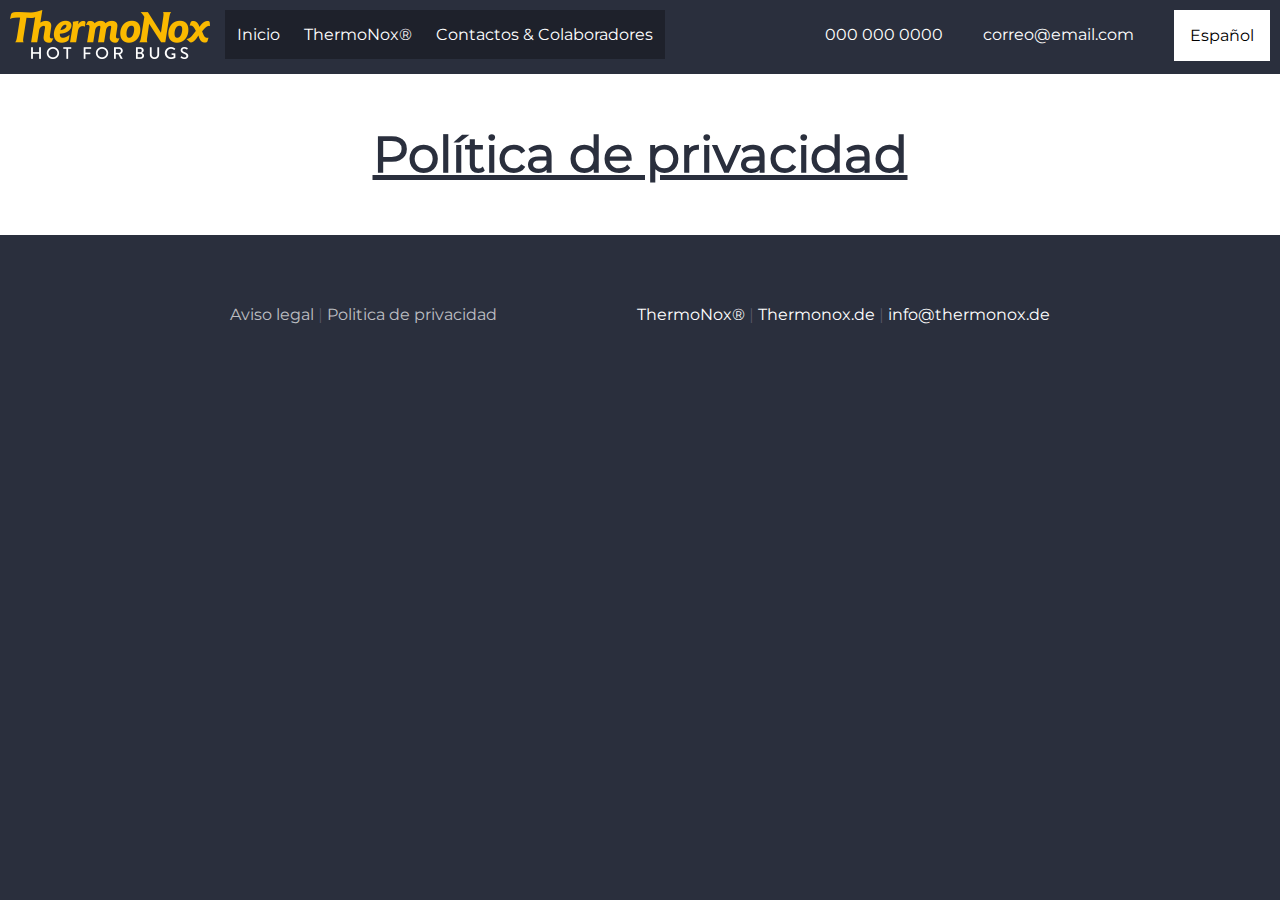
<file: politica.html>
<!DOCTYPE html>
<html lang="en">
<head>
    <meta charset="UTF-8">
    <meta http-equiv="X-UA-Compatible" content="IE=edge">
    <meta name="viewport" content="width=s, initial-scale=1.0">
    <link rel="icon" type="image/jpg" sizes="32x32" href=".///img/favicon-32x32.png">
    <link rel="stylesheet" href="style.css">
    <title>Política de privacidad - ThermoNox®</title>
</head>
<body>
    <div class="encabezado">
        <div class="logo">
            <a title="ThermoNox®" href="index.html"><img src="./img/thermonox-neu-logo-xl.png" alt="ThermoNox®" id="logo_inicial"></a>
        </div>
        <div class="menu">
            <ul class="nav">
                <li><a href="./index.html">Inicio</a></li>
                <li><a href="#">ThermoNox®</a>
                    <ul id="submenu">
                        <li><a href="./funcionamiento.html">Funcionamiento</a></li>
                        <li><a href="./aplicaciones.html">Aplicaciones</a></li>
                        <li><a href="./seguridad.html">Seguridad</a></li>
                        <li><a href="./thermonoxilo.html">ThermoNoxilo® - Tratamiento de silos</a></li>
                    </ul>
                </li>
                <li><a href="./Contacto Y colaboradores.html">Contactos & Colaboradores</a></li>
            </ul>
        </div>
        <div class="contacto">
            <div class="info_encabezado alineamiento" id="telefono">
                <p>000 000 0000</p>
            </div>
            <div class="info_encabezado alineamiento" id="contacto">
                <p>correo@email.com</p>
            </div>
            <div class="info_encabezado" id="idioma">
                <div class="seleccion_idioma">
                    <button class="boton_idioma">Español</button>
                    <div class="idiomas">
                      <a href="#">Español</a>
                      <a href="#">Inglés</a>
                    </div>
                </div>
            </div>
        </div>
        <a href="#openMenu" class="icon_menu"><img src="./img/icon_menu.png" alt=""></a>
    </div>

    <div id="openMenu" class="cont_menu">
        <div>
            <a href="#close" title="Close" class="close">
                <img src="./img/icon_close.png" alt="">
            </a>
            <div class="menu_mobile">
                <a href="./index.html">INICIO</a>
                <a href="#the_menu">THERMONOX®</a>
                <a href="./thermonoxilo.html">THERMONOXILO®</a>
                <div class="idiomas_mobile">
                    <a href="#">Español</a>
                    <a href="#">Inglés</a>
                </div>
                <a href="./Contacto Y colaboradores.html">CONTACTO Y COLABORACIONES</a>
            </div>
        </div> 
    </div>

    <div id="the_menu" class="cont_menu">
        <a href="#close" title="Close" class="close">
            <img src="./img/icon_close.png" alt="">
        </a>
        <div>
            <ul class="menu_mobile">
                <li><a href="./funcionamiento.html">Funcionamiento</a></li>
                <li><a href="./aplicaciones.html">Aplicaciones</a></li>
                <li><a href="./seguridad.html">Seguridad</a></li>
                <li><a href="./thermonoxilo.html">ThermoNoxilo® - Tratamiento de silos</a>
                </li>
            </ul>
        </div>
    </div>
    <div class="titulo_pagina">
        <h1 class="titulo_p">Política de privacidad</h1>
    </div>
    <footer class="footer_thermonox">
        <div class="info_footer">
            <div class="info">
                <p><a href="aviso_legal.html" class="texto_footer_link">Aviso legal</a> <span class="separador">|</span> <a href="politica.html" class="texto_footer_link">Politica de privacidad</a></p>
            </div>
            <div class="info">
                <p><a class="texto_footer_normal">ThermoNox®</a> <span class="separador">|</span> <a class="texto_footer_normal">Thermonox.de </a><span class="separador">|</span><a class="texto_footer_normal"> info@thermonox.de</a></p>
            </div> 
        </div>
    </footer>
</body>
</html>
</file>
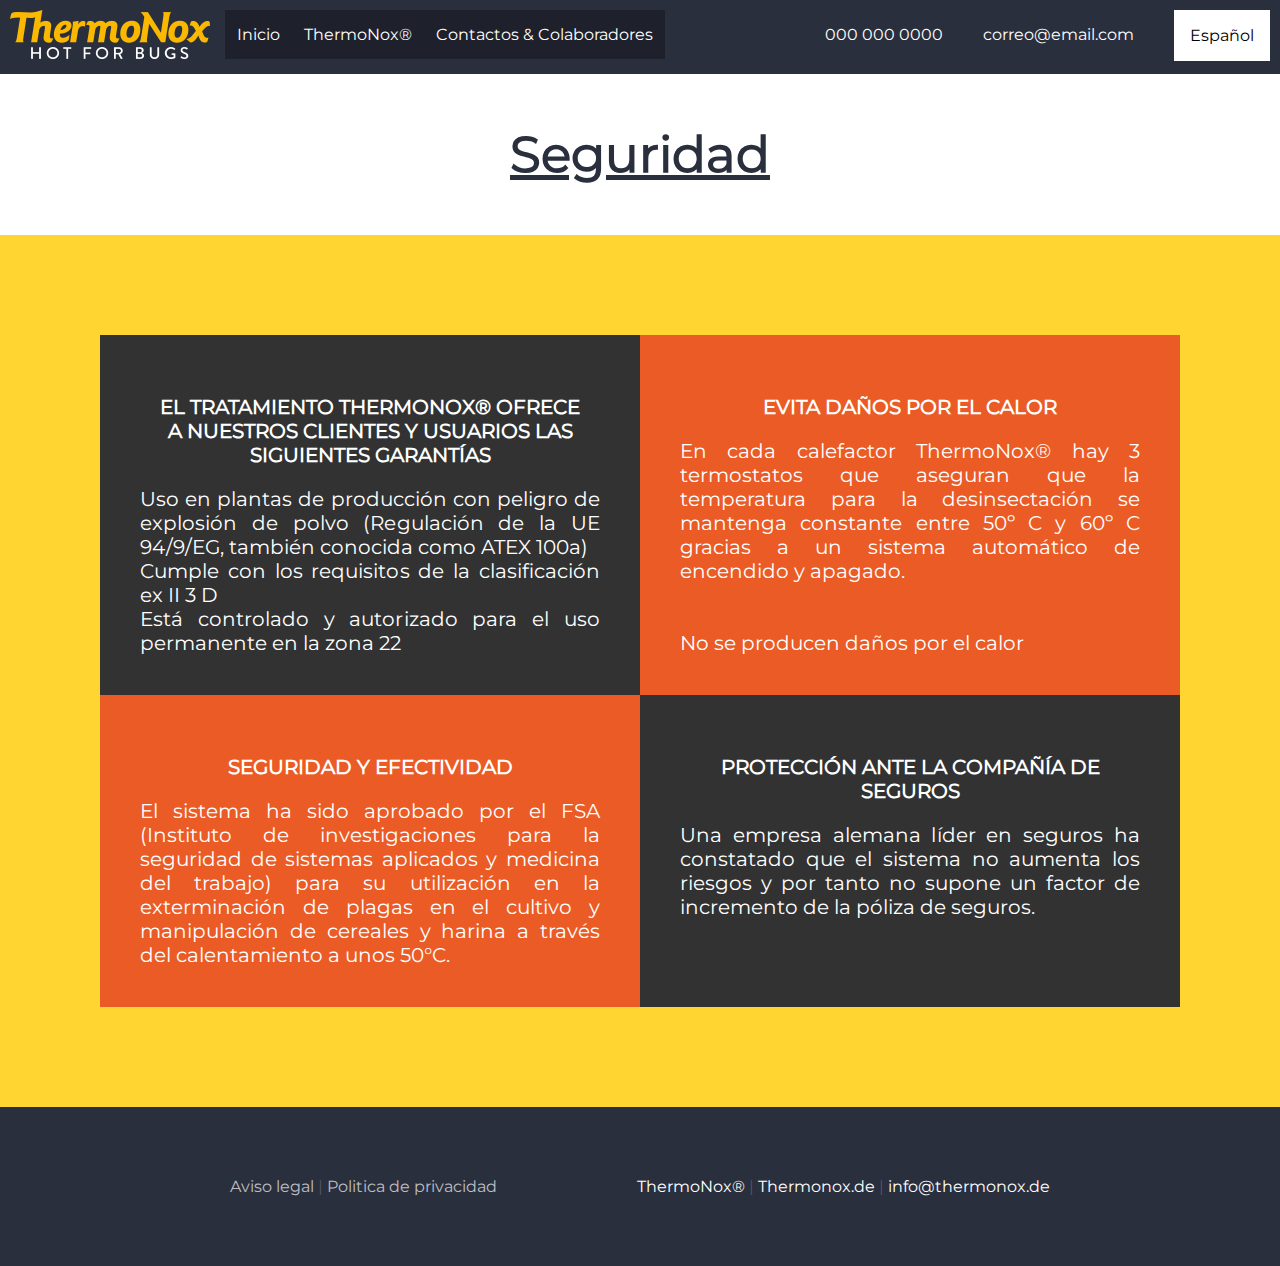
<file: seguridad.html>
<!DOCTYPE html>
<html lang="en">
<head>
    <meta charset="UTF-8">
    <meta http-equiv="X-UA-Compatible" content="IE=edge">
    <meta name="viewport" content="width=s, initial-scale=1.0">
    <link rel="icon" type="image/jpg" sizes="32x32" href=".///img/favicon-32x32.png">
    <link rel="stylesheet" href="style.css">
    <link rel="stylesheet" href="thermonox.css">
    <title>Seguridad - ThermoNox®</title>
</head>
<body>
    <div class="encabezado">
        <div class="logo">
            <a title="ThermoNox®" href="index.html"><img src="./img/thermonox-neu-logo-xl.png" alt="ThermoNox®" id="logo_inicial"></a>
        </div>
        <div class="menu">
            <ul class="nav">
                <li><a href="./index.html">Inicio</a></li>
                <li><a href="#">ThermoNox®</a>
                    <ul id="submenu">
                        <li><a href="./funcionamiento.html">Funcionamiento</a></li>
                        <li><a href="./aplicaciones.html">Aplicaciones</a></li>
                        <li><a href="./seguridad.html">Seguridad</a></li>
                        <li><a href="./thermonoxilo.html">ThermoNoxilo® - Tratamiento de silos</a></li>
                    </ul>
                </li>
                <li><a href="./Contacto Y colaboradores.html">Contactos & Colaboradores</a></li>
            </ul>
        </div>
        <div class="contacto">
            <div class="info_encabezado alineamiento" id="telefono">
                <p>000 000 0000</p>
            </div>
            <div class="info_encabezado alineamiento" id="contacto">
                <p>correo@email.com</p>
            </div>
            <div class="info_encabezado" id="idioma">
                <div class="seleccion_idioma">
                    <button class="boton_idioma">Español</button>
                    <div class="idiomas">
                      <a href="#">Español</a>
                      <a href="#">Inglés</a>
                    </div>
                </div>
            </div>
        </div>
        <a href="#openMenu" class="icon_menu"><img src="./img/icon_menu.png" alt=""></a>
    </div>

    <div id="openMenu" class="cont_menu">
        <div>
            <a href="#close" title="Close" class="close">
                <img src="./img/icon_close.png" alt="">
            </a>
            <div class="menu_mobile">
                <a href="./index.html">INICIO</a>
                <a href="#the_menu">THERMONOX®</a>
                <a href="./thermonoxilo.html">THERMONOXILO®</a>
                <div class="idiomas_mobile">
                    <a href="#">Español</a>
                    <a href="#">Inglés</a>
                </div>
                <a href="./Contacto Y colaboradores.html">CONTACTO Y COLABORACIONES</a>
            </div>
        </div> 
    </div>

    <div id="the_menu" class="cont_menu">
        <a href="#close" title="Close" class="close">
            <img src="./img/icon_close.png" alt="">
        </a>
        <div>
            <ul class="menu_mobile">
                <li><a href="./funcionamiento.html">Funcionamiento</a></li>
                <li><a href="./aplicaciones.html">Aplicaciones</a></li>
                <li><a href="./seguridad.html">Seguridad</a></li>
                <li><a href="./thermonoxilo.html">ThermoNoxilo® - Tratamiento de silos</a>
                </li>
            </ul>
        </div>
    </div>
    <div class="titulo_pagina">
        <h1 class="titulo_p">Seguridad</h1>
    </div>
    <div class="seguridad">
        <div class="encuadre">
            <div class="cuadro_gris">
                <p class="titulo_info_seg">EL TRATAMIENTO THERMONOX® OFRECE A NUESTROS CLIENTES Y USUARIOS LAS SIGUIENTES GARANTÍAS</p>
                <ul>
                    <li>Uso en plantas de producción con peligro de explosión de polvo (Regulación de la UE 94/9/EG, también conocida como ATEX 100a)</li>
                    <li>Cumple con los requisitos de la clasificación ex II 3 D</li>
                    <li>Está controlado y autorizado para el uso permanente en la zona 22</li>
                </ul>
            </div>
            <div class="cuadro_naranja">
                <p class="titulo_info_seg">EVITA DAÑOS POR EL CALOR</p>
                <p>
                    En cada calefactor ThermoNox® hay 3 termostatos que aseguran que la temperatura para la desinsectación se mantenga constante entre 50º C y 60º C gracias a un sistema automático de encendido y apagado.
                </p><br><br><p>No se producen daños por el calor</p>
            </div>
        </div>
        <div class="encuadre">
            <div class="cuadro_naranja">
                <p class="titulo_info_seg">SEGURIDAD Y EFECTIVIDAD</p>
                <p>El sistema ha sido aprobado por el FSA (Instituto de investigaciones para la seguridad de sistemas aplicados y medicina del trabajo) para su utilización en la exterminación de plagas en el cultivo y manipulación de cereales y harina a través del calentamiento a unos 50°C.</p>
            </div>
            <div class="cuadro_gris">
                <p class="titulo_info_seg">PROTECCIÓN ANTE LA COMPAÑÍA DE SEGUROS</p>
                <p>Una empresa alemana líder en seguros ha constatado que el sistema no aumenta los riesgos y por tanto no supone un factor de incremento de la póliza de seguros.</p>
            </div>
        </div>
    </div>    
    <footer class="footer_thermonox">
        <div class="info_footer">
            <div class="info">
                <p><a href="aviso_legal.html" class="texto_footer_link">Aviso legal</a> <span class="separador">|</span> <a href="politica.html" class="texto_footer_link">Politica de privacidad</a></p>
            </div>
            <div class="info">
                <p><a class="texto_footer_normal">ThermoNox®</a> <span class="separador">|</span> <a class="texto_footer_normal">Thermonox.de </a><span class="separador">|</span><a class="texto_footer_normal"> info@thermonox.de</a></p>
            </div> 
        </div>
    </footer>
</body>
</html>
</file>
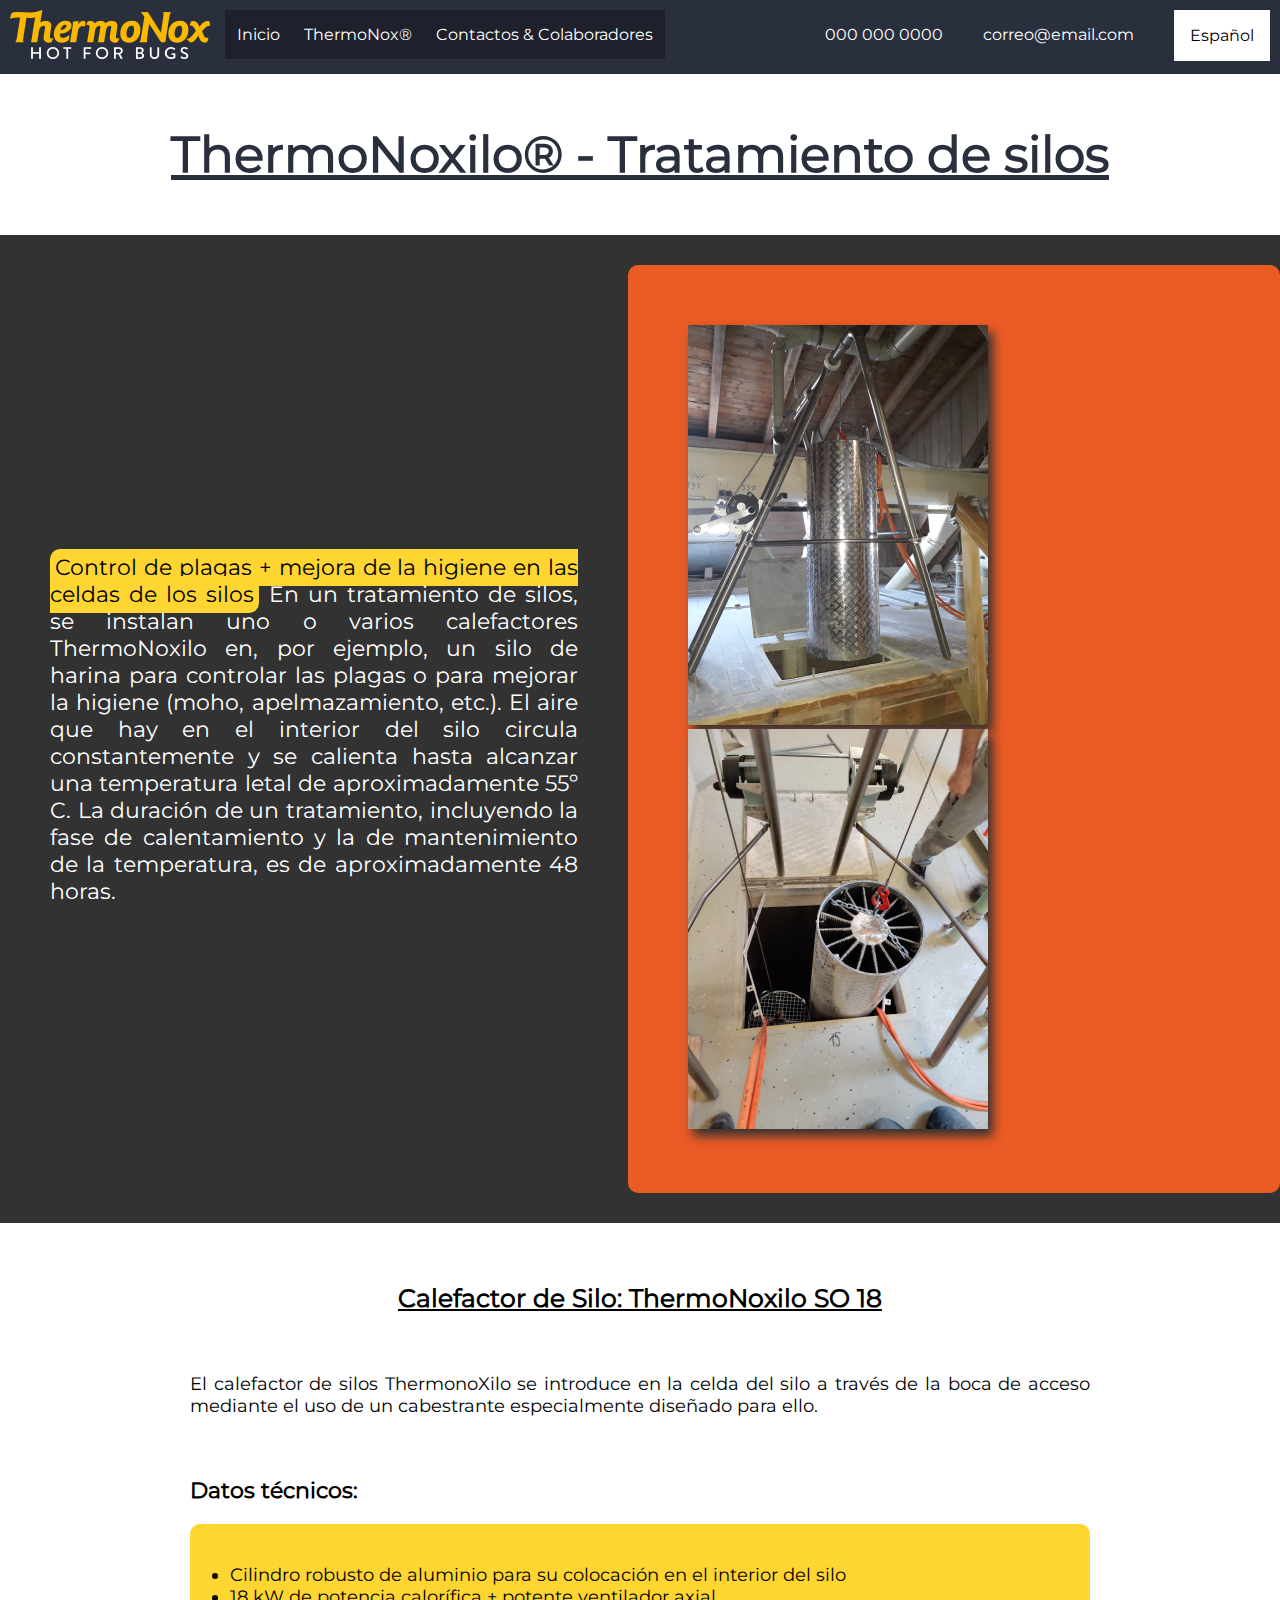
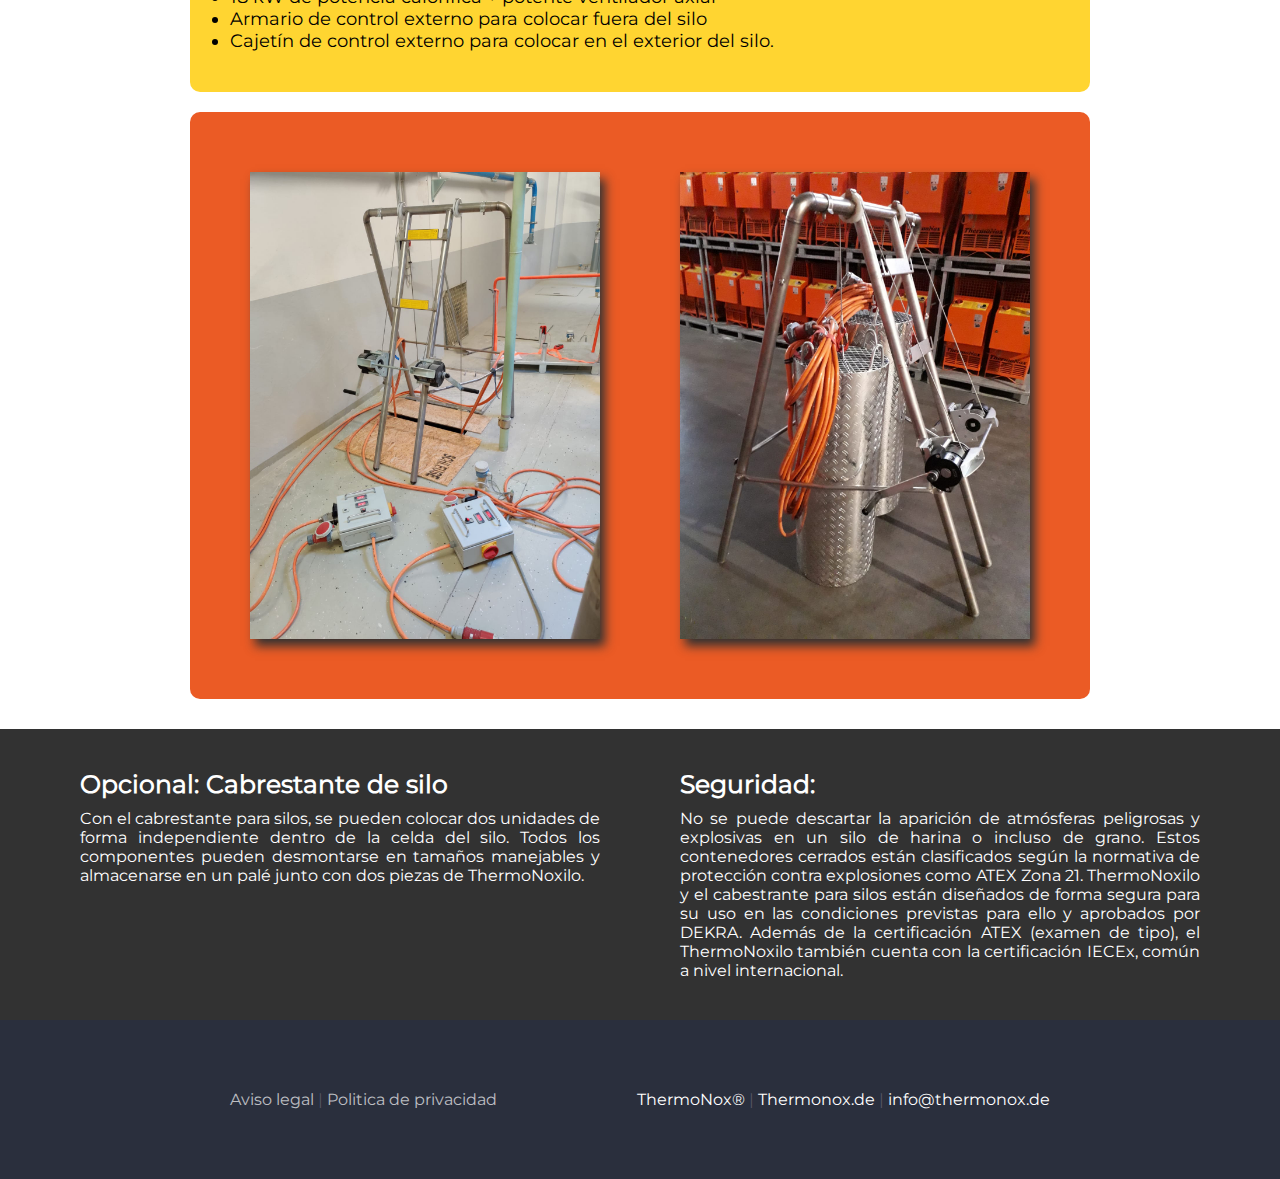
<file: thermonoxilo.html>
<!DOCTYPE html>
<html lang="en">
<head>
    <meta charset="UTF-8">
    <meta http-equiv="X-UA-Compatible" content="IE=edge">
    <meta name="viewport" content="width=s, initial-scale=1.0">
    <link rel="icon" type="image/jpg" sizes="32x32" href=".///img/favicon-32x32.png">
    <link rel="stylesheet" href="style.css">
    <link rel="stylesheet" href="thermonoxilo.css">
    <title>ThermoNoxilo® - Tratamiento de silos - ThermoNox®</title>
</head>
<body>
    <div class="encabezado">
        <div class="logo">
            <a title="ThermoNox®" href="index.html"><img src="./img/thermonox-neu-logo-xl.png" alt="ThermoNox®" id="logo_inicial"></a>
        </div>
        <div class="menu">
            <ul class="nav">
                <li><a href="./index.html">Inicio</a></li>
                <li><a href="#">ThermoNox®</a>
                    <ul id="submenu">
                        <li><a href="./funcionamiento.html">Funcionamiento</a></li>
                        <li><a href="./aplicaciones.html">Aplicaciones</a></li>
                        <li><a href="./seguridad.html">Seguridad</a></li>
                        <li><a href="./thermonoxilo.html">ThermoNoxilo® - Tratamiento de silos</a></li>
                    </ul>
                </li>
                <li><a href="./Contacto Y colaboradores.html">Contactos & Colaboradores</a></li>
            </ul>
        </div>
        <div class="contacto">
            <div class="info_encabezado alineamiento" id="telefono">
                <p>000 000 0000</p>
            </div>
            <div class="info_encabezado alineamiento" id="contacto">
                <p>correo@email.com</p>
            </div>
            <div class="info_encabezado" id="idioma">
                <div class="seleccion_idioma">
                    <button class="boton_idioma">Español</button>
                    <div class="idiomas">
                      <a href="#">Español</a>
                      <a href="#">Inglés</a>
                    </div>
                </div>
            </div>
        </div>
        <a href="#openMenu" class="icon_menu"><img src="./img/icon_menu.png" alt=""></a>
    </div>

    <div id="openMenu" class="cont_menu">
        <div>
            <a href="#close" title="Close" class="close">
                <img src="./img/icon_close.png" alt="">
            </a>
            <div class="menu_mobile">
                <a href="./index.html">INICIO</a>
                <a href="#the_menu">THERMONOX®</a>
                <a href="./thermonoxilo.html">THERMONOXILO®</a>
                <div class="idiomas_mobile">
                    <a href="#">Español</a>
                    <a href="#">Inglés</a>
                </div>
                <a href="./Contacto Y colaboradores.html">CONTACTO Y COLABORACIONES</a>
            </div>
        </div> 
    </div>

    <div id="the_menu" class="cont_menu">
        <a href="#close" title="Close" class="close">
            <img src="./img/icon_close.png" alt="">
        </a>
        <div>
            <ul class="menu_mobile">
                <li><a href="./funcionamiento.html">Funcionamiento</a></li>
                <li><a href="./aplicaciones.html">Aplicaciones</a></li>
                <li><a href="./seguridad.html">Seguridad</a></li>
                <li><a href="./thermonoxilo.html">ThermoNoxilo® - Tratamiento de silos</a>
                </li>
            </ul>
        </div>
    </div>
    <div class="titulo_pagina">
        <h1 class="titulo_p">ThermoNoxilo® - Tratamiento de silos</h1>
    </div>
    <div class="contenido_thermonoxilo">
        <div class="primer_cont">
            <div class="descripcion_thx">
                <p class="texto">
                    <span id="control">Control de plagas + mejora de la higiene en las celdas de los silos</span>
    
                    En un tratamiento de silos, se instalan uno o varios calefactores ThermoNoxilo en, por ejemplo, 
                    un silo de harina para controlar las plagas o para mejorar la higiene (moho, apelmazamiento, etc.). 
                    El aire que hay en el interior del silo circula constantemente y se calienta hasta alcanzar una 
                    temperatura letal de aproximadamente 55º C. La duración de un tratamiento, incluyendo la fase de 
                    calentamiento y la de mantenimiento de la temperatura, es de aproximadamente 48 horas.
                </p>
            </div>
            <div class="imagenes">
                <img class="img_thx" src="img/tmx_tratamiento_de_silos_img1.jpg" alt="">
                <img class="img_thx" src="img/tmx_tratamiento_de_silos_img2.jpg" alt="">
            </div>
        </div>
        <div class="segundo_cont">
            <div class="alineacion">
                <h1 id="calefactor_titulo">
                    Calefactor de Silo: ThermoNoxilo SO 18
                </h1>
                <div class="descripcion_inicial">
                    <p>
                        El calefactor de silos ThermonoXilo se introduce en la celda del silo a través de la boca de acceso 
                        mediante el uso de un cabestrante especialmente diseñado para ello.
                    </p>
                </div>
                <div class="datos">
                    <h3 id="titulo_datos">Datos técnicos:</h3>
                    <ul id="lista_datos">
                        <li>Cilindro robusto de aluminio para su colocación en el interior del silo</li>
                        <li>18 kW de potencia calorífica + potente ventilador axial</li>
                        <li>Armario de control externo para colocar fuera del silo</li>
                        <li>Cajetín de control externo para colocar en el exterior del silo.</li>   
                    </ul>
                </div>
                <div class="imagenes" id="imagenes_calentador">
                    <img class="img_cal" src="img/tmx_calefactor_de_silo_img1.jpg" alt="">
                    <img class="img_cal" src="img/tmx_calefactor_de_silo_img2.jpg" alt=""> 
                </div>
            </div>
        </div>
        <div class="tercer_contenido">
            <div class="texto_tercer_cont">
                <h1 class="titulo_tercer_cont">Opcional: Cabrestante de silo</h1>
                <p>Con el cabrestante para silos, se pueden colocar dos unidades de forma independiente dentro de la celda
                    del silo. Todos los componentes pueden desmontarse en tamaños manejables y almacenarse en un palé junto 
                    con dos piezas de ThermoNoxilo.</p>
            </div>
            <div class="texto_tercer_cont">
                <h1 class="titulo_tercer_cont">Seguridad:</h1>
                <p>No se puede descartar la aparición de atmósferas peligrosas y explosivas en un silo de harina o incluso 
                    de grano. Estos contenedores cerrados están clasificados según la normativa de protección contra 
                    explosiones como ATEX Zona 21. ThermoNoxilo y el cabestrante para silos están diseñados de forma segura 
                    para su uso en las condiciones previstas para ello y aprobados por DEKRA. Además de la certificación 
                    ATEX (examen de tipo), el ThermoNoxilo también cuenta con la certificación IECEx, común a nivel 
                    internacional.</p>
            </div>
        </div>
    </div>
    <footer class="footer_thermonox">
        <div class="info_footer">
            <div class="info">
                <p><a href="aviso_legal.html" class="texto_footer_link">Aviso legal</a> <span class="separador">|</span> <a href="politica.html" class="texto_footer_link">Politica de privacidad</a></p>
            </div>
            <div class="info">
                <p><a class="texto_footer_normal">ThermoNox®</a> <span class="separador">|</span> <a class="texto_footer_normal">Thermonox.de </a><span class="separador">|</span><a class="texto_footer_normal"> info@thermonox.de</a></p>
            </div> 
        </div>
    </footer>
</body>
</html>
</file>
<file: style.css>
@font-face{
    font-family: fuente_cuerpo;
    src: url(./fuentes/Montserrat-Regular.ttf);
}

@font-face{
    font-family: fuente_info;
    src: url(./fuentes/Overlock-Bold.ttf);
}

*{
    margin: 0;
    padding: 0;
    box-sizing: border-box;
    font-family: fuente_cuerpo;
}

html {
    background-color: #2A2F3D;
}

.encabezado  {
    display: flex;
    flex-direction: row;
    background-color: #2A2F3D;
    padding: 10px;
}

#logo_inicial {
    width: 200px;
    margin-right: 15px;
}

.menu {
    flex-grow: 2;
    border-radius: 10px;
}

ul{
    list-style:none;
}

.nav > li {
    float:left;
}

.nav li a {
    background-color: #1E212B;
    color:#fff;
    text-decoration:none;
    padding:15px 12px;
    display:block;
}

.nav li a:hover {
    background-color:#181B23;
}

.nav li ul {
    display:none;
    position:absolute;
    min-width:140px;
}

.nav li:hover > ul {
    display:block;
}

.nav li ul li {
    position:relative;
}

.nav li ul li ul {
    right:-140px;
    top:0px;
}

#submenu li a {
    background-color: rgb(236, 236, 236);
    color: black;
}

#submenu li a:hover {
    background-color: #BFBFBF;
}

.contacto {
    display: flex;
    color: white;
    flex-grow: 1;
    justify-content: space-between;
}

.boton_idioma {
    background-color: white;
    color: black;
    padding: 16px;
    font-size: 16px;
    border: none;
}
  
.seleccion_idioma {
    position: relative;
    display: inline-block;
}
  
.idiomas {
    display: none;
    position: absolute;
    background-color: #f1f1f1;
    min-width: 70px;
    box-shadow: 0px 8px 16px 0px rgba(0,0,0,0.2);
    z-index: 1;
}
  
.idiomas a {
    color: black;
    padding: 12px 16px;
    text-decoration: none;
    display: block;
}
  
.idiomas a:hover {
    background-color: #ddd;
}
  
.seleccion_idioma:hover .idiomas {
    display: block;
}
  
.seleccion_idioma:hover .boton_idioma {
    background-color: #1E212B;
    color: white;
}

.alineamiento {
    padding-top: 15px;
}

.cont_menu {
	position: fixed;
    width: 100vw;
    height: 100vh;
	background-color: #2A2F3D ;
	z-index: 99999;
	opacity:0;
	pointer-events: none;
}

.cont_menu:target {
	opacity:1;
	pointer-events: auto;
}

.menu_mobile{
    width: 100vw;
    height: calc(100vh - 80px);
    display: grid;
    grid-template-columns: 1fr;
    grid-template-rows: repeat(5, 1fr);
    align-items: center;
    text-align: center;
    align-content: center;
}

.menu_mobile > a{
    margin-bottom: 0;
    color: white;
    text-decoration: none;
    font-size: 18px;
}

.menu_mobile > li a{
    margin-bottom: 0;
    color: white;
    text-decoration: none;
    font-size: 18px;
}

.menu_mobile > select{
    background-color: white;
    color: black !important;
    font-size: 18px;
    text-align: center;
    cursor: pointer;
}

.close {
	position: absolute;
	right: 20px;
	text-align: center;
	top: 0;
	width: 30px;
}

.icon_menu {
    display: none;
}

#presentacion {
    background-image: url(./img/kino.jpg);
    background-repeat:no-repeat;
    background-size: 100%;
    color: white;
}

.titulos_info {
    padding-top: 300px;
    display: flex;
    justify-content: center;
}

.espacio {
    padding: 10px;
}

#thermonox {
    font-size: 50px;
    background-color: #FF6732;
    padding: 10px;
}

.linea_vertical {
    height:11vh;
    width:.2vw;
    border-width:0;
    color:white;
    background-color:white;
}

.atex {
    display: flex;
    flex-direction: column;
    justify-content: center;
    padding-bottom: 100px;
}

.atex_centrado {
    display: flex;
    flex-direction: row;
    justify-content: center;    
}

#ATEX {
    width: 70px;
}

.texto_descripcion {
    font-size: 18px;
    display: flex;
    text-align: justify;
    padding: 20px;
    background-color: #FF6732;
}

.descripcion {
    padding: 10px;
}

.linea_vertical_des {
    height:7vh;
    width:.01vw;
    border-width:0;
    color:white;
    background-color:white;
}

.videos_llamadas {
    display: flex;
    padding: 40px;
    justify-content: center;
    background-color: white;
}

.img_video {
    width: 700px;
}

#linea_llamadas {
    height:100%;
    width: 1px;
    border-width:0;
    color:grey;
    background-color:grey;
    margin: 0px 20px;
}

.llamadas {
    text-align: justify;
    display: flex;
    flex-direction: column;
    justify-content: center;
}

.llamada {
    width: 500px;
    padding: 30px;
    background-color: #FFD531;
    margin-bottom: 20px;
    border-radius: 10px;
    box-shadow: 5px 7px 10px #323232;
}

.titulo_llamada {
    padding-bottom: 20px;
}

.texto_llamada {
    padding-bottom: 20px;
    font-size: 16px;
}

.leer_mas {
    text-decoration: none;
    background-color: #eb5b25;
    color: white;
    font-size: 16px;
    text-align: center;
    cursor: pointer;
    border-radius: 10pt;
    width: 90pt;-webkit-appearance: none;
    margin: 0;
    border: none;
    overflow: visible;
    font: inherit;
    text-transform: none;
    display: inline-block;
    box-sizing: border-box;
    padding: 0 12px;
    line-height: 35px;
    min-height: 30px;
}

footer {
    background-color: #2A2F3D;
}

.info_footer {
    display: flex;
    justify-content: center;
}

.info {
    padding: 70px;
}

.texto_footer {
    font-size: 16px;
}

.texto_footer_link {
    text-decoration: none;
    color: rgba(255, 255, 255, 0.7);
}

.texto_footer_link:hover {
    color: white;
    cursor: pointer;
}

.separador {
    color: rgba(255, 255, 255, 0.2);
}

.texto_footer_normal {
    color: white;
}

.titulo_pagina {
    background-color: white;
    display: flex;
    justify-content: center;
}

.titulo_p {
    padding: 50px 0px;
    font-size: 50px;
    color: #2A2F3D;
    text-decoration: underline;
    font-weight: bold;
}

#acerca_thermonox {
    list-style: disc;
}

.lista_th {
    background-color: #eb5b25;
    padding: 40px;
    border-radius: 10px;
    text-align: justify;
    color: white;
}

#titulo_lista_thermonox {
    font-weight: bold;
}

.texto_thermonox {
    background-color: white;
    display: flex;
    flex-direction: column;
    text-align: justify;
    padding: 0px 300px 40px;
}

@media screen and (max-width: 768px) {

    .encabezado {
        display: flex;
        justify-content: space-between;
    }

    .menu {
        display: none;
    }

    .contacto {
        display: none;
    }

    #logo_inicial {
        margin: 0;
    }

    .icon_menu {
        display: flex;
    }

    .icon_menu > img{
        width: 40px;
        height: 40px;
    }

    .idiomas_mobile {
        background-color: white;
        display: flex;
        justify-content: center;
        flex-direction: column;
    }

    .idiomas_mobile a{
        text-decoration: none;
        color: black;
        padding: 10px;
    }

    #presentacion {
        background-image: none;
        background-color: #2A2F3D;
        display: flex;
        flex-wrap: wrap;
        justify-content: center;
        margin-bottom: 400px;
    }

    .titulos_info {
        padding: 0;
        flex-wrap: wrap;
        text-align: center;
    }

    .linea_vertical {
        display: none;
    }

    .texto_descripcion {
        flex-wrap: wrap;
        flex-direction: column;
    }

    .atex {
        display: flex;
        flex-direction: column;
        justify-content: center;
        padding-bottom: 20px;
    }

    .videos_llamadas {
        display: flex;
        flex-wrap: wrap;
    }

    .llamada {
        display: flex;
        flex-wrap: wrap;
        width: 100%;
    }

    .info {
        padding-right: 0;
    }

    #presentacion {
        margin: 0;
    }

    .img_video {
        width: 100%;
    }
}
</file>
<file: thermonox.css>
.aplicaciones {
    background-color: white;
    display: flex;
    justify-content: center;
    font-size: 18px;
    text-align: justify;
    background-image: url(./img/muehle-p.jpg);
    background-repeat:no-repeat;
    background-size: 100%;
    padding-top: 20px;
}

.descripcion {
    width: 800px;
    display: flex;
    flex-direction: column;
    justify-content: center;
    padding-right: 30px;
}

#informacion_thermonox {
    display: flex;
    justify-content: center;
}

.llamada_info_ap {
    display: flex;
    flex-direction: column;
}

.titulo_info_ap {
    width: 500px;
    font-weight: bold;
    padding-bottom: 10px;
    color: white;
}

#resaltado_texto {
    margin-bottom: 70px;
    font-weight: bold;
}

.fondo_texto {
    background-color: #FFD531;
    padding: 20px;
    border-radius: 10px;
    height: 350px;
}

.info_aplicaciones {
    background-color: #eb5b25;
    color: white;
}

#lista_secado {
    list-style-image: url(./img/image_datos.png);   
}

.secado_limitaciones {
    background-color: #323232;
    color: white;
    display: flex;
    justify-content: center;
    font-size: 18px;
    padding: 40px;
}

.secado {
    width: 600px;
    padding-right: 30px;
}

.limitaciones{
    width: 600px;
}

.limitaciones ul{
    list-style: disc;
}

.funcionamiento_thermonox_datos {
    display: flex;
    text-align: justify;
    justify-content: center;
    background-image: url(./img/muehle-f-1.jpg);
    background-repeat:no-repeat;
    background-size: 100%;
    padding: 140px;
}

.primer_texto {
    background-color: #eb5b25;
    width: 700px;
    margin-right: 50px;
    padding: 30px;
    border-radius: 10px;
    color: white;
    font-weight: bold;
    font-size: 25px;
}

.segundo_texto {
    background-color: #FFD531;
    width: 700px;
    padding: 30px;
    border-radius: 10px;
    font-size: 18px;
}

#titulo_desinfeccion {
    padding-bottom: 20px;
    font-weight: bold;
}

#info_titulo {
    font-size: 25px;
    text-align: center;
    padding: 60px;
    text-decoration: underline;
}

.info_thermonox {
    background-color: white;
}

.line {
    background-color: lightgrey;
    padding: 1px;
    margin: 8px;
}

.lista {
    padding: 0px 200px;
    padding-bottom: 40px;
    text-align: justify;
    color: black;
}

.lista ul {
    list-style: disc;
}

.parte_final {
    background-color: #eb5b25;
    color: white;
    text-align: center;
    padding: 50px;
}

.lista_ventajas {
    display: flex;
    justify-content: center;
    color: white;
    background-color:#eb5b25;
    padding-bottom: 30px;
    font-size: 20px;
    text-align: justify;
}

.primera_columna{
    width: 700px;
    margin: 30px;
}

.segunda_columna {
    width: 700px;
    margin: 30px;
}

.ventajas ul {
    list-style-image: url(./img/image_datos.png);
}

.seguridad {
    color: white;
    background-color: #FFD531;
    padding:100px;
    font-size: 20px;
    text-align: justify;
}

.encuadre {
    display: flex;
    justify-content: center;
}

.cuadro_gris {
    background-color: #323232;
    padding: 40px;
    width: 50%;
}

.titulo_info_seg {
    width: 500px;
    font-weight: bold;
    padding-bottom: 10px;
    color: white;
    width: 100%;
    text-align: center;
    padding: 20px;
}

.cuadro_naranja {
    background-color: #eb5b25;
    padding: 40px;
    width: 50%;
}

@media screen and (max-width: 768px) {
    .aplicaciones {
        flex-wrap: wrap;
    }
    .descripcion {
        
        padding: 0 0 0 0;
    }
    .informacion_aplicaciones {
        flex-wrap: wrap;
        width: 100%;
    }
    .titulo_info_ap {
        flex-wrap: wrap;
        width: 100%;
    }
    .funcionamiento_thermonox_datos {
        flex-wrap: wrap;
        padding: 0 0 0 0px;
        width: 100%;
    }
    .trata_da {
        color: white;
        padding:0px;
        font-size: 20px;
        margin-bottom: 40px;
    }
    .seg_prot {
        color: white;
        padding:0px;
        font-size: 20px;
        margin-bottom: 40px;
    }
    .lista {
        padding: 10px;
    }
    .primer_texto {
        width: 100%;
        margin: 0;
    }
    .titulo_p {
        font-size: 40px;
    }
    .primera_columna {
        width: 140px;
    }
    #resaltado_texto {
        margin: 0;
    }
    .fondo_texto {
        margin-bottom: 120px;
    }
    .aplicaciones {
        background-color: #FFD531;
    }
    .seguridad {
        padding: 0;
        font-size: 18px;
    }
}
</file>
<file: contacto-col.css>
html {
    background-color: #323232;
}


h1{
    color: #FFCA00;
    font-size: 50px;
}
h2{
    color: #FFCA00;
    font-size: 35px;
    padding-left: 50px;
}
.centrame {
    display: block;
    margin-left: auto;
    margin-right: auto;
    width: 50%;
}
.subtitulo{
    text-align: center;
    text-align: justify;
    color: #eeeeee;
    padding-top: 1%;
    padding-left: 5%;
    padding-right: 5%;
    padding-bottom: 1%;
    font-size: 24px;
}
   
.boton__acordeon {
    display: block;
    width: 100%;
    padding: 15px;
    border: none;
    outline: none;
    cursor: pointer;
    background: #FFCA00 ;
    color: #2a2f3d;
    text-align: center;
    font-size: 30px;
    transition: .2s;  
}
.boton__acordeon::after{
    content:'\25be';
    float: right;
    transform: scale(1.5);
}
.boton__acordeon--activo + .contenido__acordeon {display: block;}
.boton__acordeon--activo{ background: #ffde5b}
.boton__acordeon--activo::after{content: '\25b4'}
   
.contenido__acordeon{
    padding: 0 15px;
    font-family: 'Courier New', Courier, monospace;
    font-size: 35px;
    /* align-items: baseline; */
    background: #ffde5b;
   
    display: none;
    text-align: center;
    overflow: auto;
}
   
form{
    background-color: white;
    border-radius: 3px;
    color: #999;
    font-size: 0.8em;
    padding: 20px;
    margin: 0 auto;
    width: 300px;
}

input, textarea{
    border: 0;
    outline: none;
    width: 280px;
}
   
.field{
    border: solid 1px #ccc;
    padding: 10px;
    font-size: medium;
}
   
.field:focus{
    border-color: #FF5733;
    background-color: #c3e0fce1;
    box-shadow: 0px 0px 2px 1px #FF5733;
}
.boton{
    background: rgb(248, 115, 6);
    color: rgb(255, 253, 253);
    font-size: 25pt;
    font-weight: bolder;
    height: 30px;
    width: 350px;
    cursor: pointer;
    align-content: center;
}
.right-content{
    text-align: right;
}

a {
    color: black;
}

#contacto_titulo {
    background-color: #323232;
}

#contacto {
    color: white;
}


@media screen and (max-width: 768px) {
    .centrame {
        width: 100% !important;
        height: auto !important;
    }
}
</file>
<file: FormStyle.css>
*{
    margin: 0;
    padding: 0;
    box-sizing: border-box;
    font-family: 'Poppins',sans-serif;
  }
  body{
    height: 100vh;
    display: flex;
    justify-content: center;
    align-items: center;
    padding: 10px;
    background: linear-gradient(135deg, #5a0002, #d98324);
  }
  .container{
    max-width: 700px;
    width: 100%;
    background-color: #fff;
    padding: 25px 30px;
    border-radius: 5px;
    box-shadow: 0 5px 10px rgba(0,0,0,0.15);
  }
  .container .title{
    font-size: 25px;
    font-weight: 500;
    position: relative;
  }
  .container .title::before{
    content: "";
    position: absolute;
    left: 0;
    bottom: 0;
    height: 3px;
    width: 30px;
    border-radius: 5px;
    background: linear-gradient(135deg, #5a0002, #d98324);
  }
  .content form .user-details{
    display: flex;
    flex-wrap: wrap;
    justify-content: space-between;
    margin: 20px 0 12px 0;
  }
  form .user-details .input-box{
    margin-bottom: 15px;
    width: calc(100% / 2 - 20px);
  }
  form .input-box span.details{
    display: block;
    font-weight: 500;
    margin-bottom: 5px;
  }
  .user-details .input-box input{
    height: 45px;
    width: 100%;
    outline: none;
    font-size: 16px;
    border-radius: 5px;
    padding-left: 15px;
    border: 1px solid #ccc;
    border-bottom-width: 2px;
    transition: all 0.3s ease;
  }
  .user-details .input-box input:focus,
  .user-details .input-box input:valid{
    border-color: #FFC300;
  }
   form .gender-details .gender-title{
    font-size: 20px;
    font-weight: 500;
   }
   form .category{
     display: flex;
     width: 80%;
     margin: 14px 0 ;
     justify-content: space-between;
   }
   form .category label{
     display: flex;
     align-items: center;
     cursor: pointer;
   }
   form .category label .dot{
    height: 18px;
    width: 18px;
    border-radius: 50%;
    margin-right: 10px;
    background: #d9d9d9;
    border: 5px solid transparent;
    transition: all 0.2s ease;
  }
   #dot-1:checked ~ .category label .one,
   #dot-2:checked ~ .category label .two,
   #dot-3:checked ~ .category label .three,
   #dot-4:checked ~ .category label .four{
     background: #FFC300;
     border-color: #5a0002;
   }
   form input[type="radio"]{
     display: none;
   }
   form .button{
     height: 45px;
     margin: 35px 0
   }
   form .button input{
     height: 100%;
     width: 100%;
     border-radius: 5px;
     border: none;
     color: #fff;
     font-size: 18px;
     font-weight: 500;
     letter-spacing: 1px;
     cursor: pointer;
     transition: all 0.3s ease;
     background: linear-gradient(135deg, #ffca1b, #FF5733);
   }
   form .button input:hover{
    /* transform: scale(0.99); */
    background: linear-gradient(-135deg,  #ffca1b, #FF5733);
    }
   @media(max-width: 600px){
   .container{
    max-width: 100%;
  }
  form .user-details .input-box{
      margin-bottom: 15px;
      width: 100%;
    }
    form .category{
      width: 100%;
    }
    .content form .user-details{
      max-height: 300px;
      overflow-y: scroll;
    }
    .user-details::-webkit-scrollbar{
      width: 5px;
    }
    }
    @media(max-width: 459px){
    .container .content .category{
      flex-direction: column;
    }
  }
</file>
<file: thermonoxilo.css>
.contenido_thermonoxilo {
    background-color: white;
}

.primer_cont {
    width: 100%;
    padding-top: 30px;
    padding-bottom: 30px;
    display: flex;
    justify-content: center;
    background-color: #323232;
}

.descripcion_thx {
    text-align: justify;
    color: white;
    font-size: 22px;
    width:700px;
    display: flex;
    flex-direction: column;
    justify-content: center;
    padding-right: 50px;
    padding-left: 50px;
}

#control {
    background-color: #FFD531;
    border-radius: 10px;
    color: black;
    padding: 5px;
}

.img_thx{
    width: 300px;
    box-shadow: 5px 7px 10px #323232;
    flex-grow: 2;
}

.imagenes {
    background-color: #eb5b25;
    padding: 60px;
    border-radius: 10px;
}

.segundo_cont {
    display: flex;
    justify-content: center;
    padding-bottom: 30px;
}

#calefactor_titulo {
    font-size: 25px;
    text-align: center;
    padding: 60px;
    text-decoration: underline;
}

.descripcion_inicial {
    font-size: 18px;
    width: 900px;
    padding-bottom: 60px;
    text-align: justify;
}

.datos {
    padding-bottom: 20px;
}

#titulo_datos {
    padding-bottom: 20px;
    font-size: 22px;
}

#lista_datos {
    background-color: #FFD531;
    padding: 40px;
    border-radius: 10px;
    list-style: disc;
    font-size: 18px;
}

#imagenes_calentador {
    display: flex;
    justify-content: space-between;
}

.img_cal {
    width: 350px;
    box-shadow: 5px 7px 10px #323232;
}

.tercer_contenido {
    display: flex;
    justify-content: center;
    background-color: #323232;
    color: white;
}

.texto_tercer_cont {
    width: 600px;
    text-align: justify;
    padding: 40px;
}

.titulo_tercer_cont {
    font-size: 25px;
    padding-bottom: 10px;
}

@media screen and (max-width: 768px) {
    .primer_cont {
        flex-wrap: wrap;
    }

    .imagenes {
        width: 100%;
        padding: 0 0 0 0px;
        display: flex;
        justify-content: center;
        flex-wrap: wrap;
    }
    .descripcion_thx {
        padding-left: 50px;
    }

    .alineacion {
        display: flex;
        flex-wrap: wrap;
        width: 100%;
    }
    #imagenes_calentador {
        display: flex;
        justify-content: center;
    }
    .primer_cont {
        padding-bottom: 0;
    }
    .img_cal {
        width: 100%;
        box-shadow: 5px 7px 10px #323232;
    }
}
</file>
